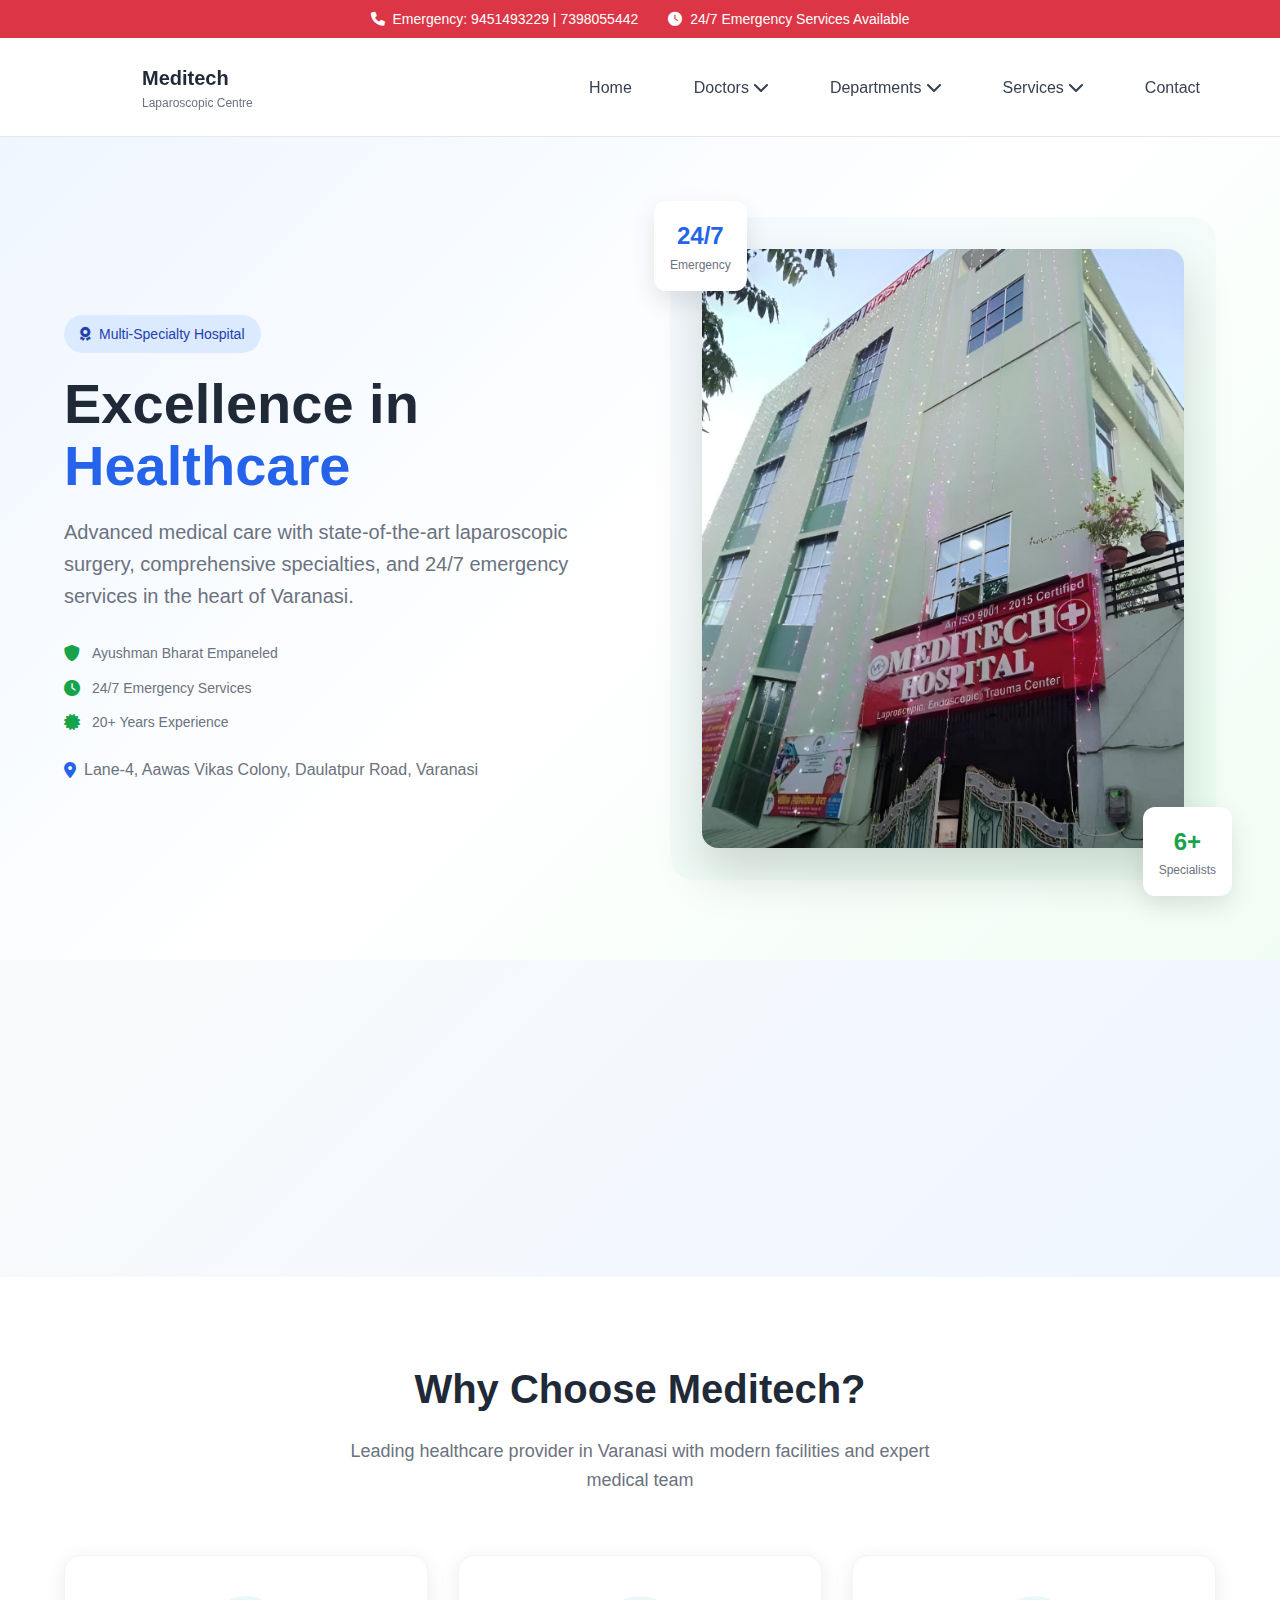
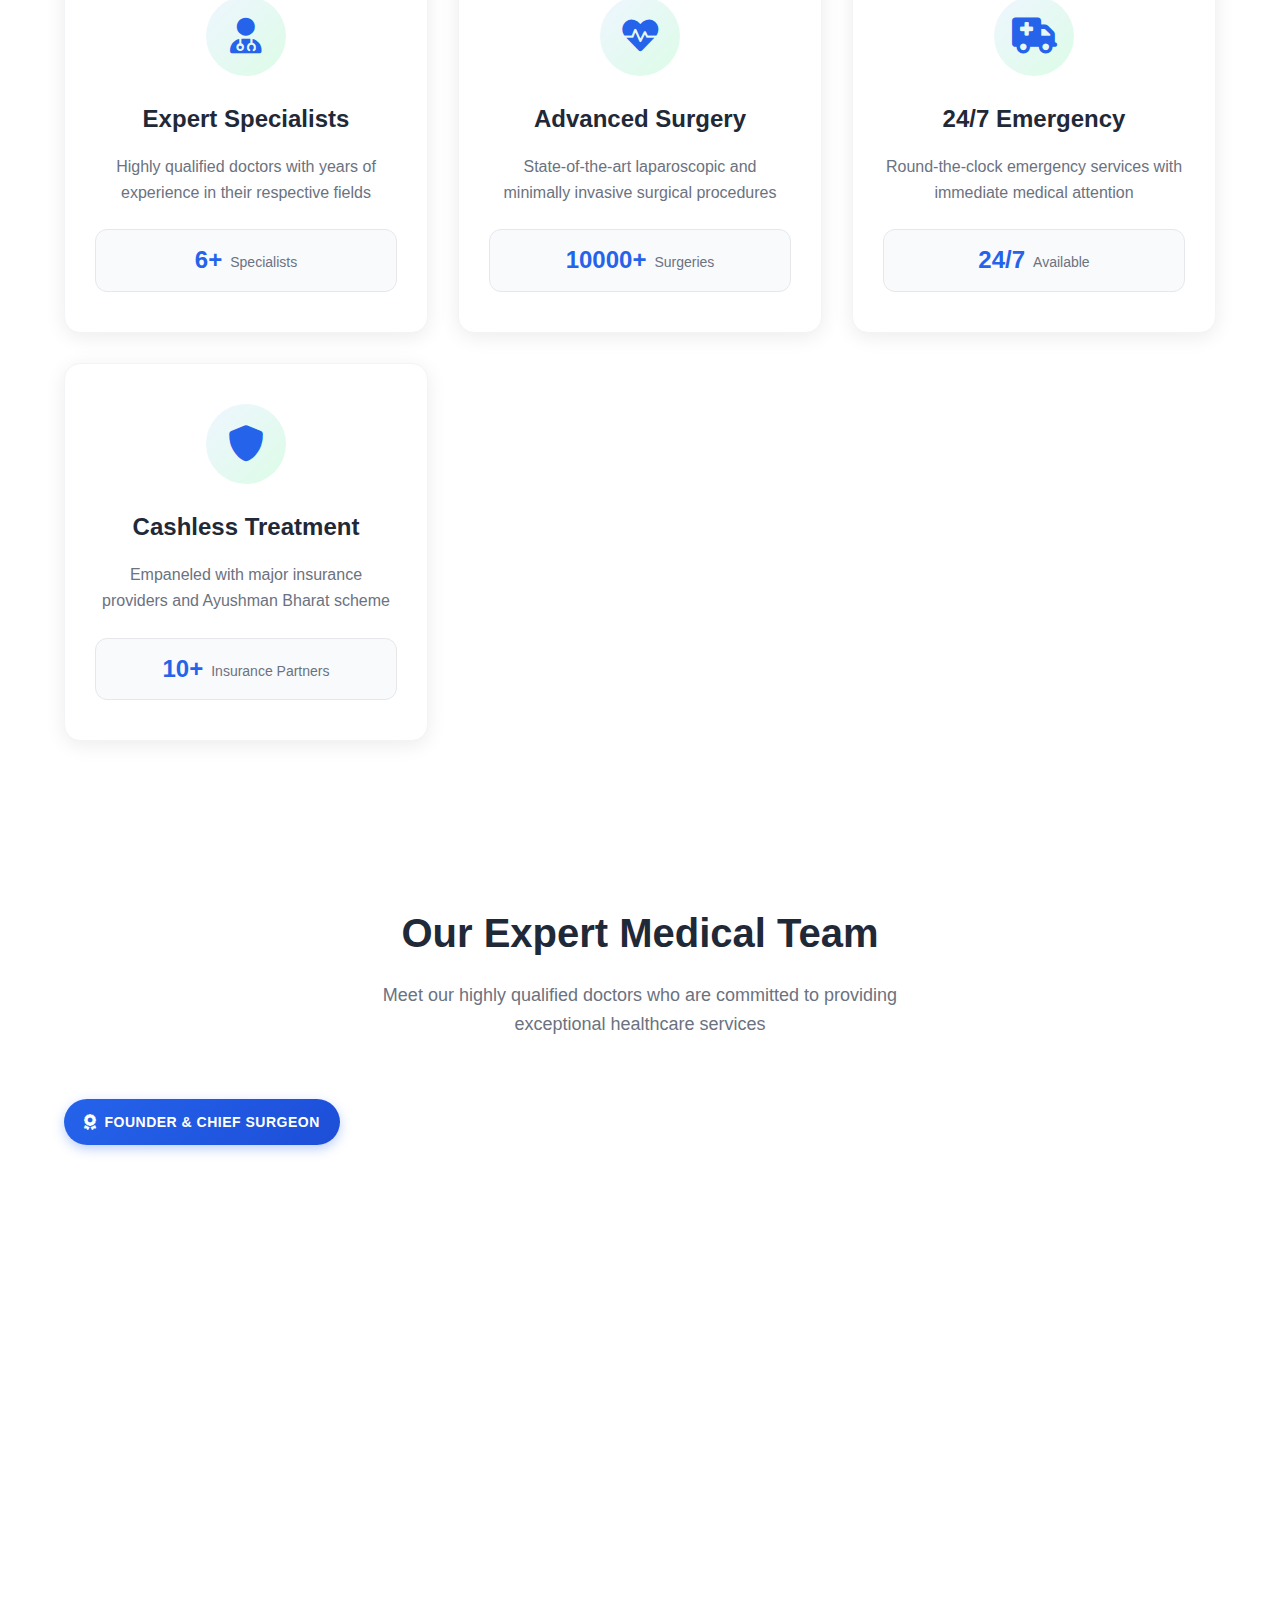
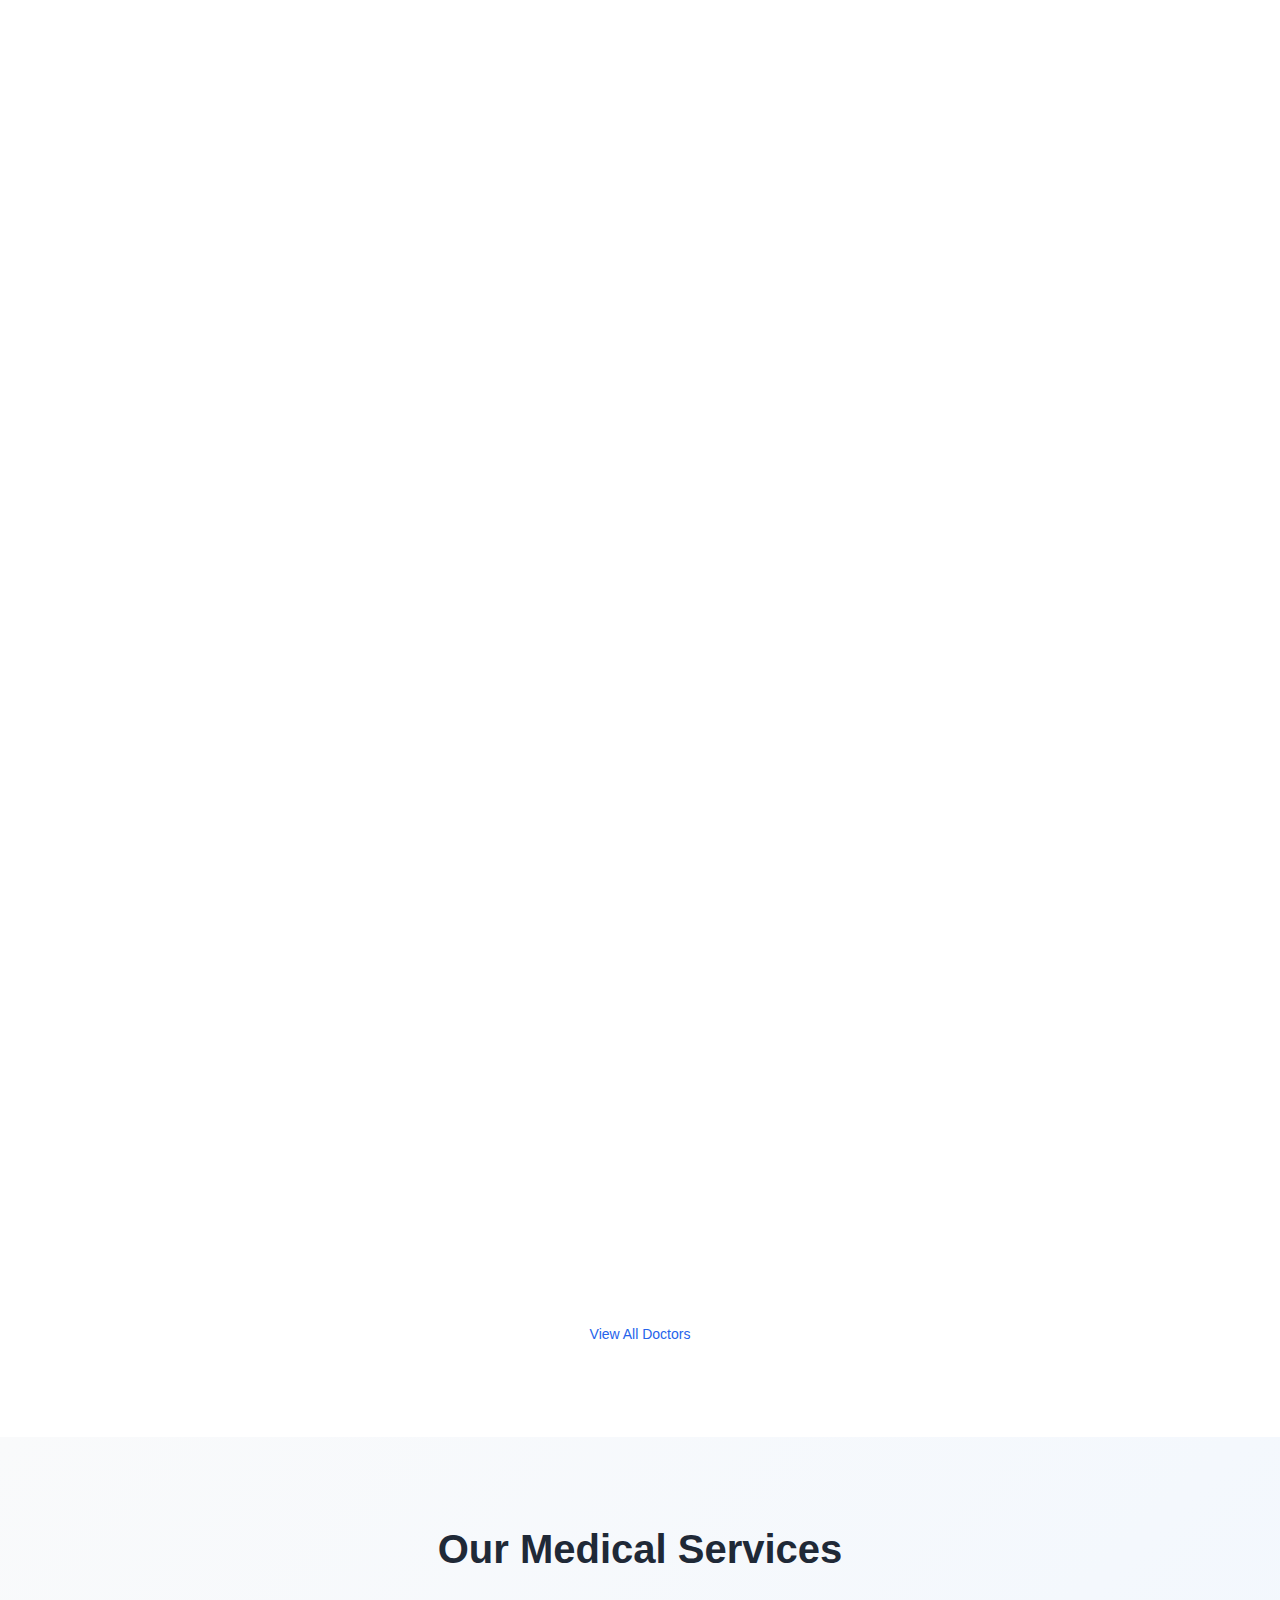
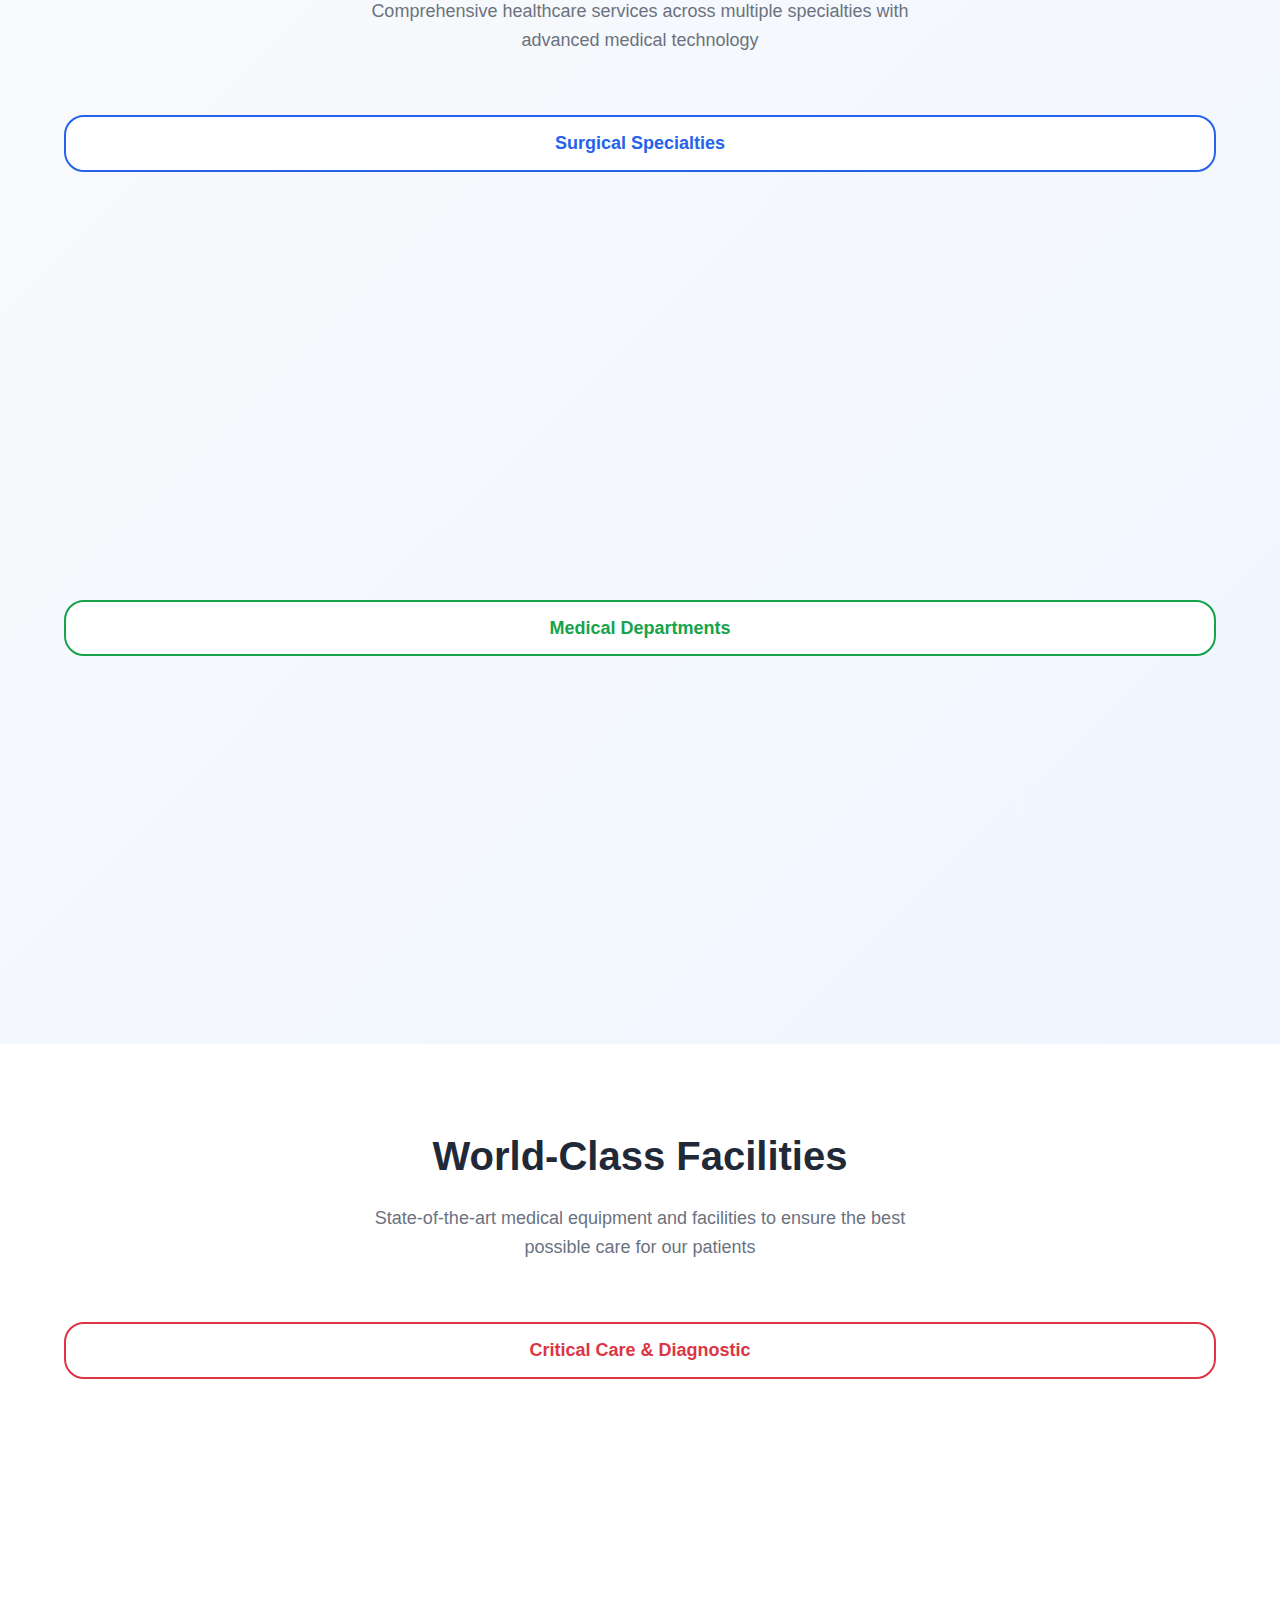
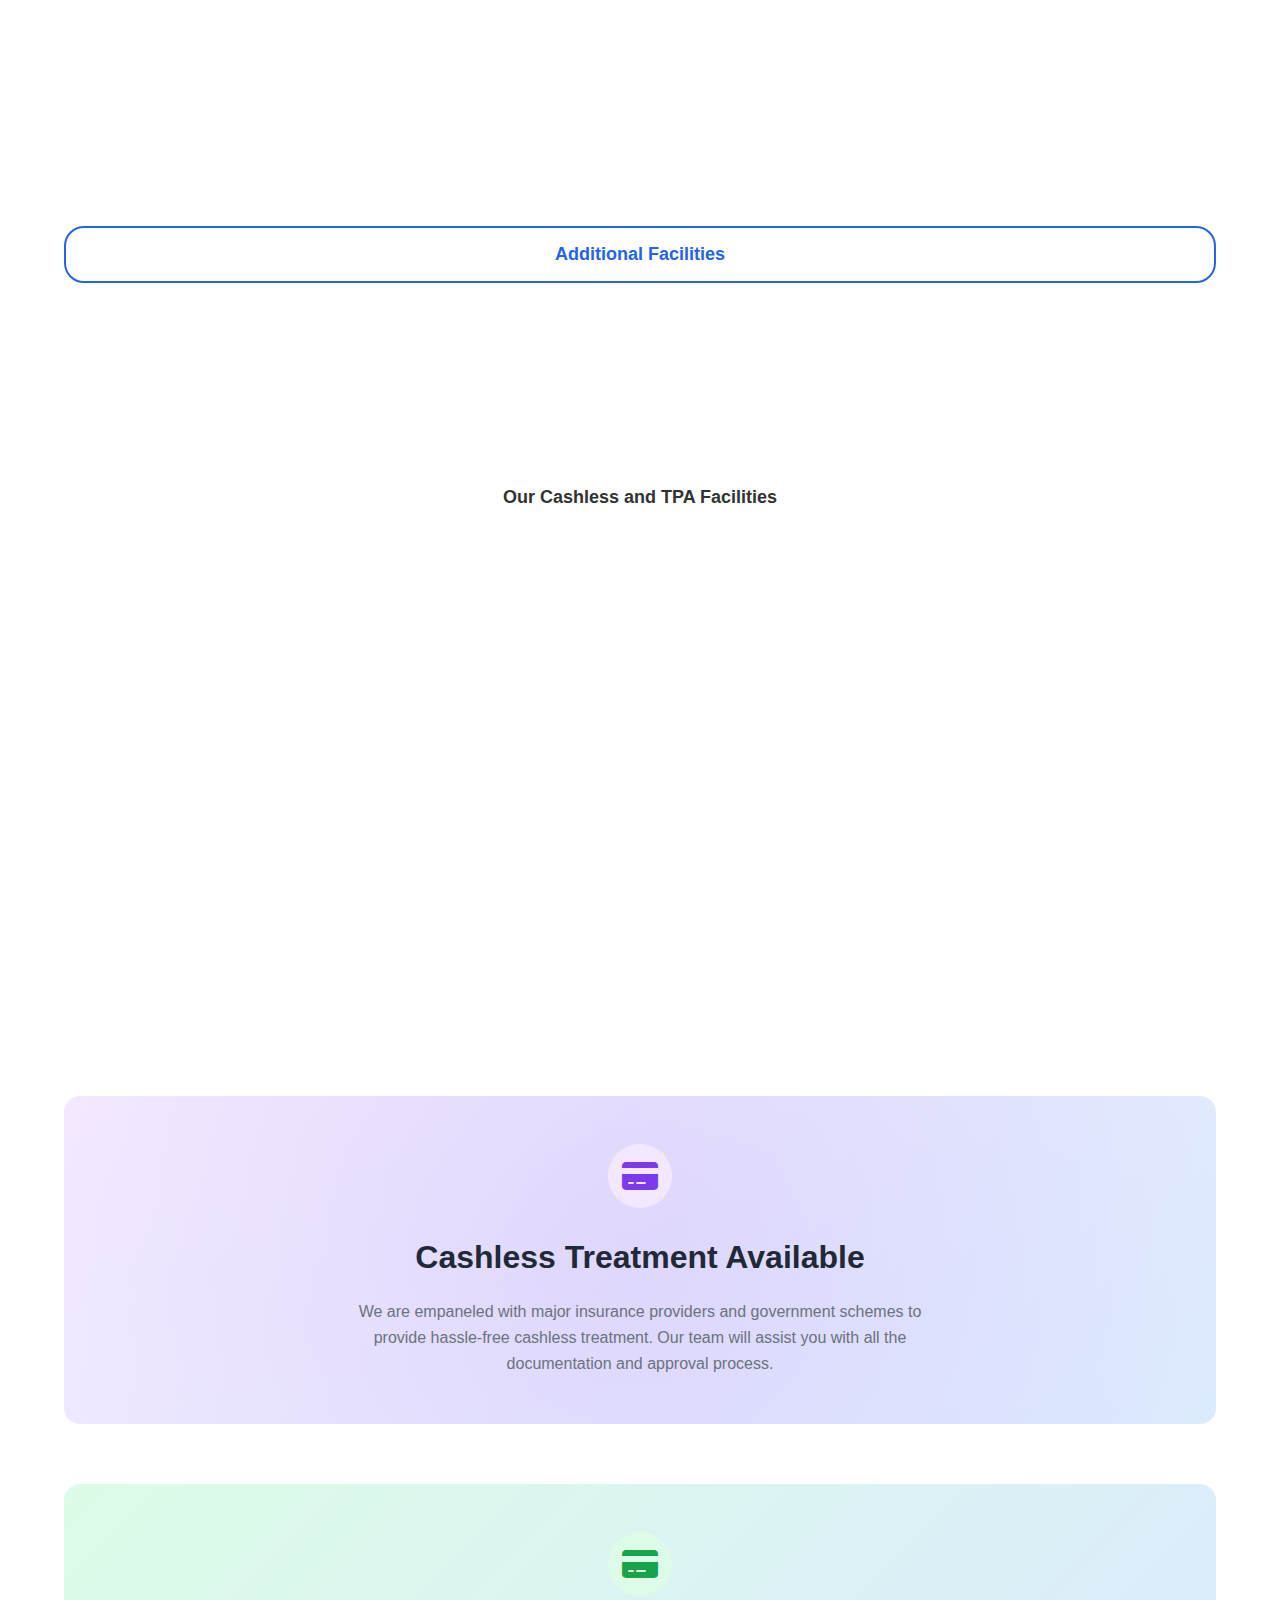
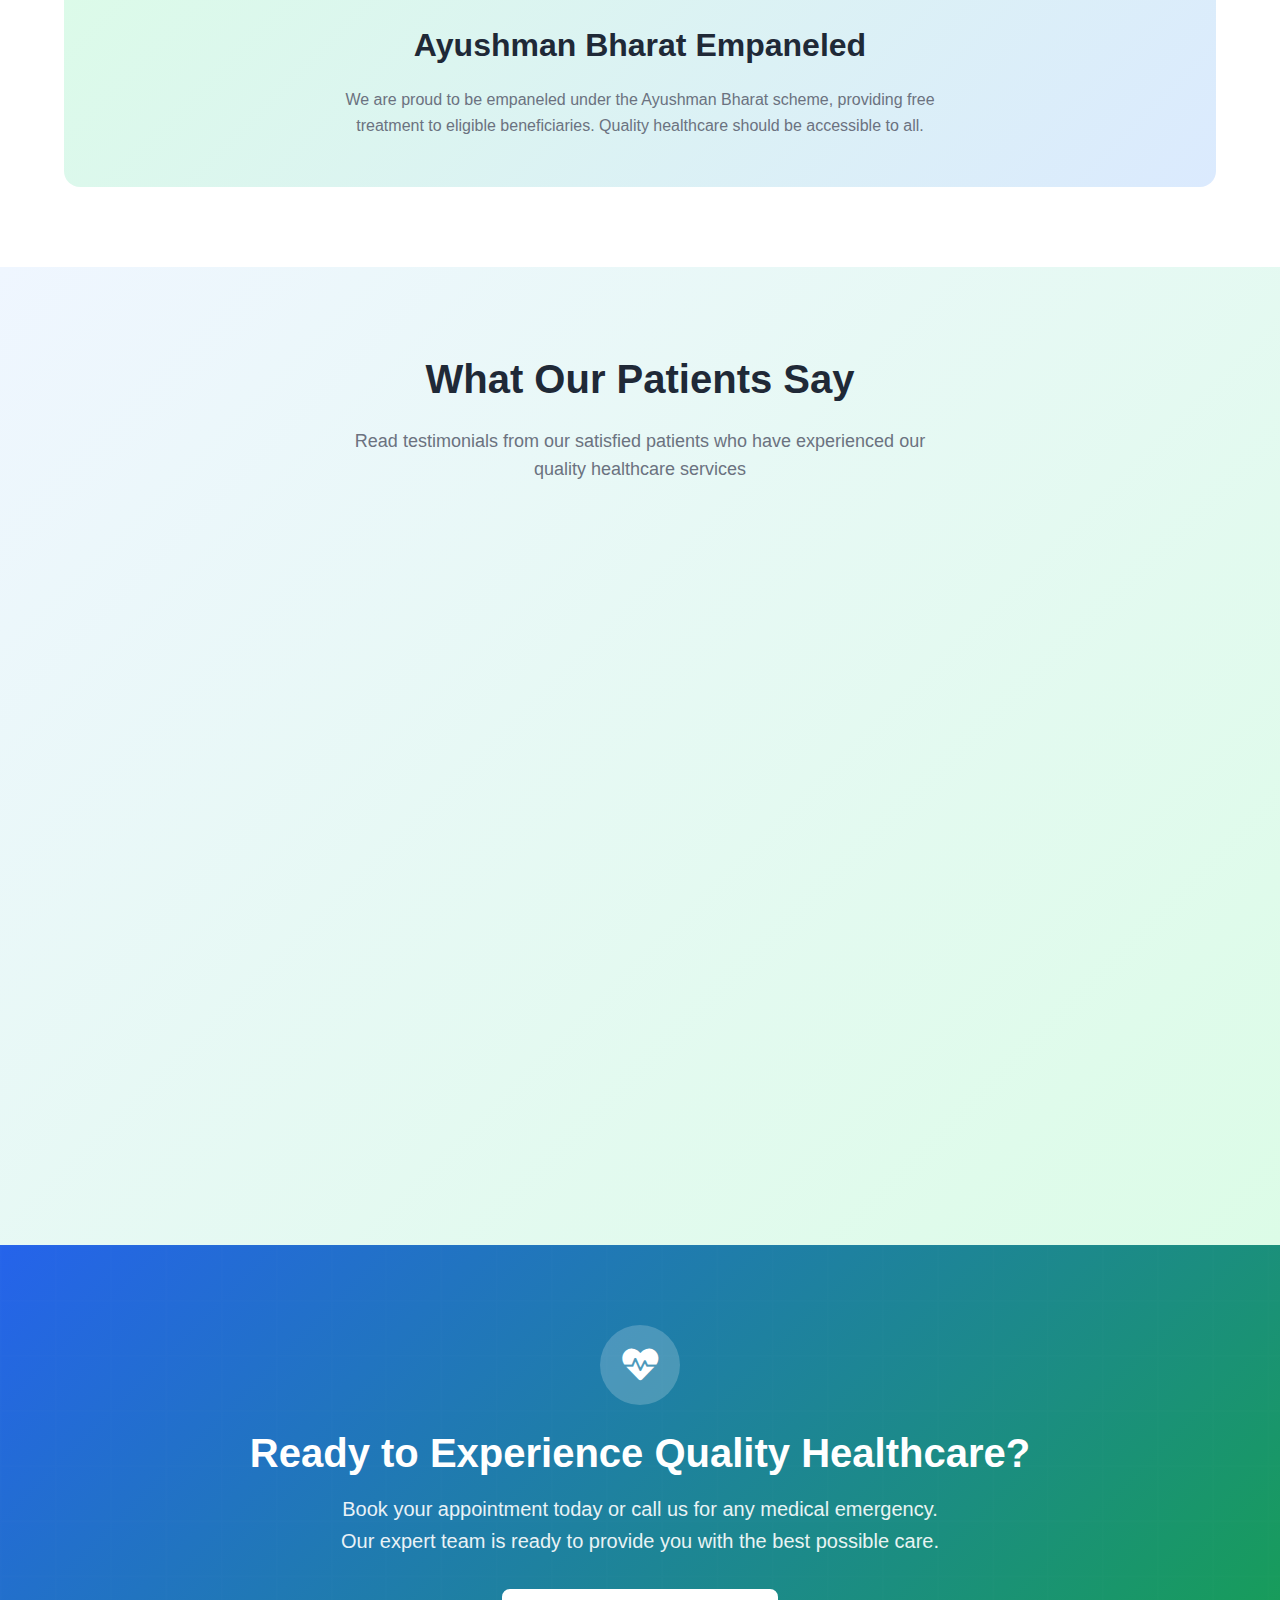
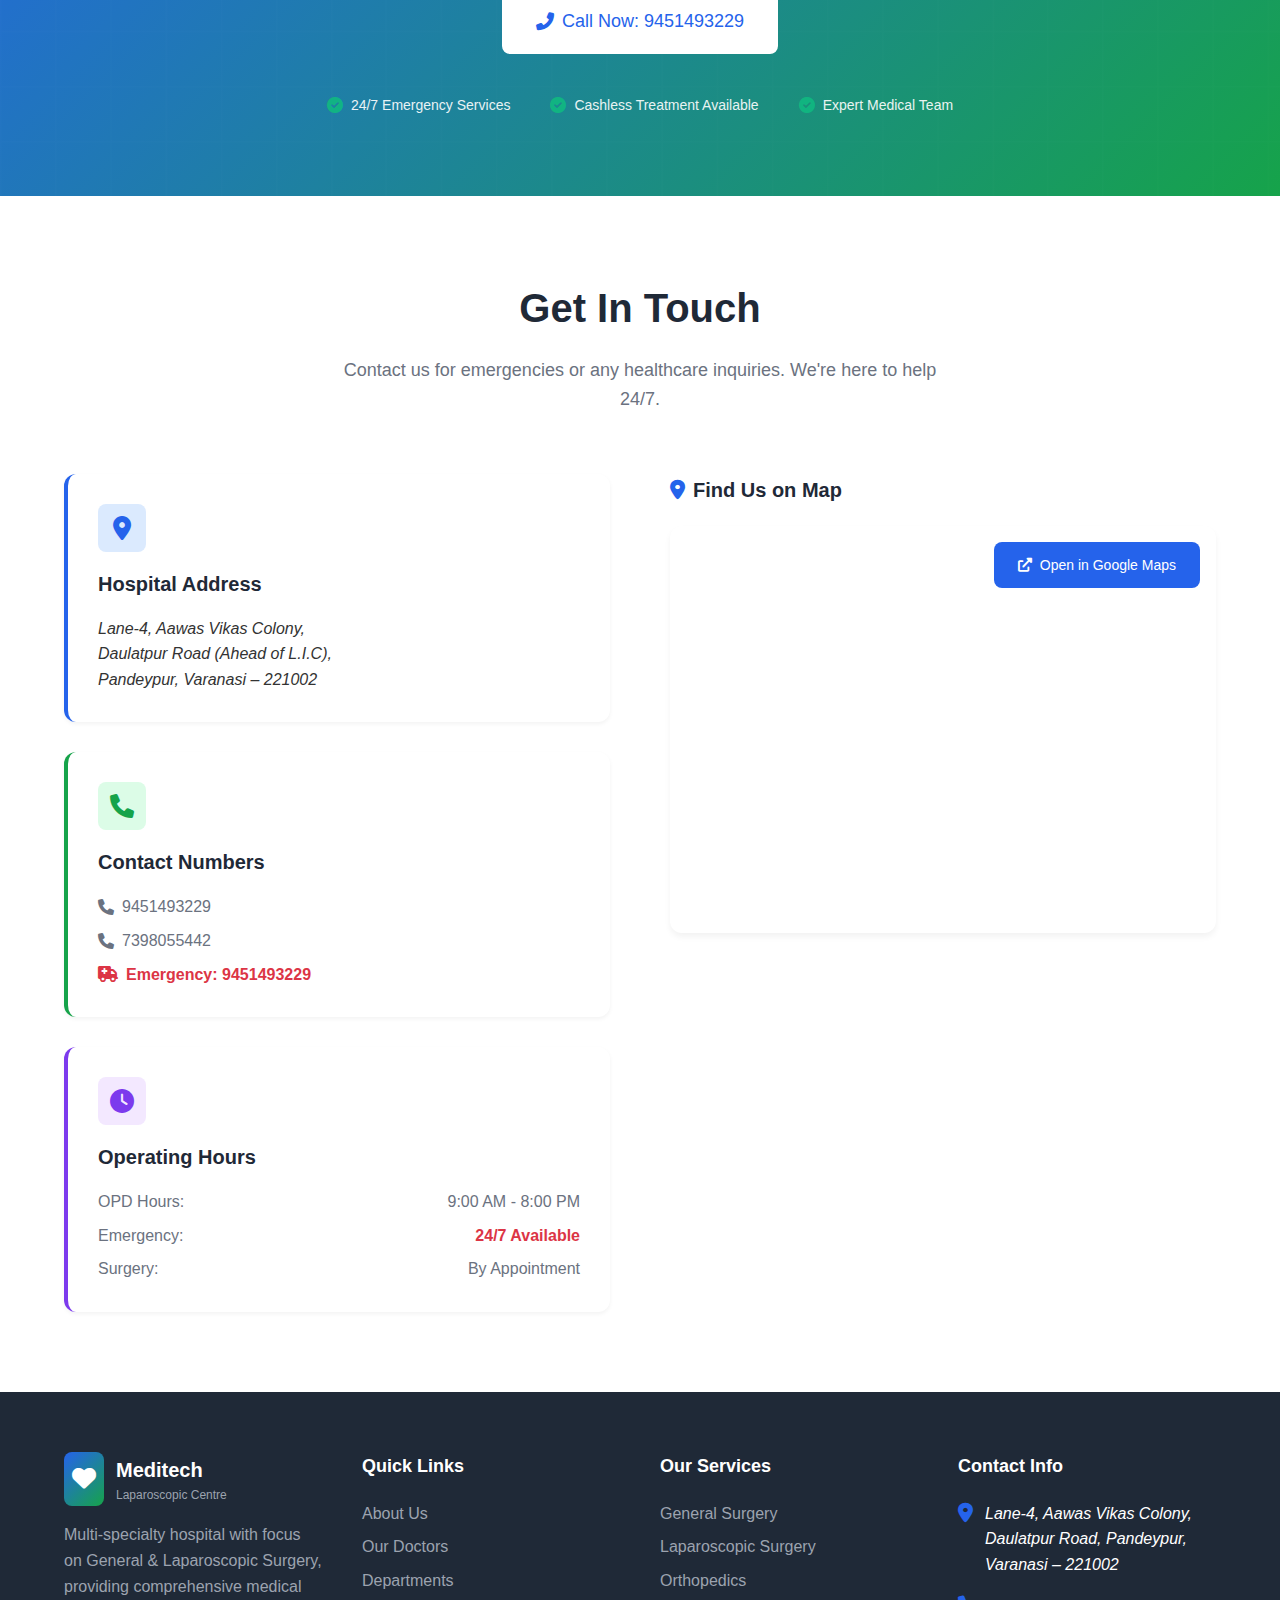
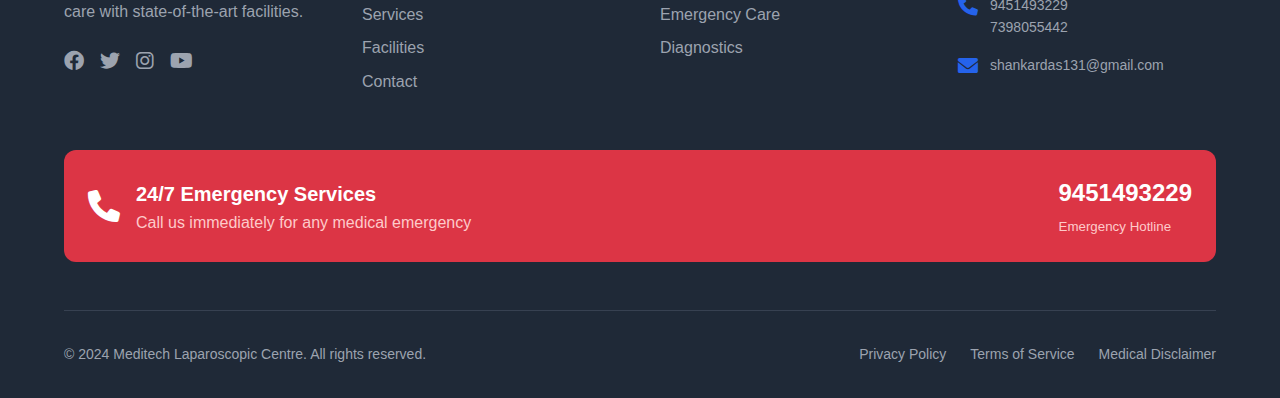
<file: index.html>
<!DOCTYPE html>
<html lang="en">
<head>
    <meta charset="UTF-8">
    <meta name="viewport" content="width=device-width, initial-scale=1.0">
    
    <!-- Primary SEO Meta Tags -->
    <title>Meditech Laparoscopic Centre - Best Multi-Specialty Hospital in Varanasi | 24/7 Emergency Care</title>
    <meta name="title" content="Meditech Laparoscopic Centre - Best Multi-Specialty Hospital in Varanasi | 24/7 Emergency Care">
    <meta name="description" content="Leading multi-specialty hospital in Varanasi offering advanced laparoscopic surgery, general surgery, orthopedics, gynecology, and 24/7 emergency services. Expert doctors, modern facilities, Ayushman Bharat empaneled.">
    <meta name="keywords" content="hospital varanasi, laparoscopic surgery, general surgery, emergency care, orthopedic doctor, gynecologist, neurosurgeon, plastic surgeon, ayushman bharat hospital, cashless treatment, ICU, NICU, dialysis">
    <meta name="robots" content="index, follow">
    <meta name="language" content="English">
    <meta name="author" content="Meditech Laparoscopic Centre">
    
    <!-- Open Graph / Facebook -->
    <meta property="og:type" content="website">
    <meta property="og:url" content="https://meditechlaparoscopic.com/">
    <meta property="og:title" content="Meditech Laparoscopic Centre - Best Multi-Specialty Hospital in Varanasi">
    <meta property="og:description" content="Leading multi-specialty hospital in Varanasi offering advanced laparoscopic surgery, general surgery, and 24/7 emergency services with expert doctors.">
    <meta property="og:image" content="https://meditechlaparoscopic.com/images/hospital-og-image.jpg">
    <meta property="og:site_name" content="Meditech Laparoscopic Centre">
    <meta property="og:locale" content="en_IN">
    
    <!-- Twitter -->
    <meta property="twitter:card" content="summary_large_image">
    <meta property="twitter:url" content="https://meditechlaparoscopic.com/">
    <meta property="twitter:title" content="Meditech Laparoscopic Centre - Best Multi-Specialty Hospital in Varanasi">
    <meta property="twitter:description" content="Leading multi-specialty hospital in Varanasi offering advanced laparoscopic surgery, general surgery, and 24/7 emergency services.">
    <meta property="twitter:image" content="https://meditechlaparoscopic.com/images/hospital-twitter-image.jpg">
    
    <!-- Canonical URL -->
    <link rel="canonical" href="https://meditechlaparoscopic.com/">
    
    <!-- Favicon -->
    <link rel="icon" type="image/x-icon" href="/favicon.ico">
    <link rel="apple-touch-icon" sizes="180x180" href="/apple-touch-icon.png">
    <link rel="icon" type="image/png" sizes="32x32" href="/favicon-32x32.png">
    <link rel="icon" type="image/png" sizes="16x16" href="/favicon-16x16.png">
    
    <!-- Preload Critical Resources -->
    <link rel="preload" href="styles.css" as="style">
    <link rel="preload" href="https://cdnjs.cloudflare.com/ajax/libs/font-awesome/6.0.0/css/all.min.css" as="style">
    
    <!-- Stylesheets -->
    <link rel="stylesheet" href="styles.css">
    <link href="https://cdnjs.cloudflare.com/ajax/libs/font-awesome/6.0.0/css/all.min.css" rel="stylesheet">
    
    <!-- Structured Data - Hospital -->
    <script type="application/ld+json">
    {
        "@context": "https://schema.org",
        "@type": "Hospital",
        "name": "Meditech Laparoscopic Centre",
        "description": "Multi-specialty hospital specializing in General & Laparoscopic Surgery with 24/7 emergency services in Varanasi",
        "url": "https://meditechlaparoscopic.com",
        "logo": "https://meditechlaparoscopic.com/images/logo.png",
        "image": "https://meditechlaparoscopic.com/images/hospital-building.jpg",
        "telephone": "+919451493229",
        "email": "shankardas131@gmail.com",
        "address": {
            "@type": "PostalAddress",
            "streetAddress": "Lane-4, Aawas Vikas Colony, Daulatpur Road",
            "addressLocality": "Pandeypur",
            "addressRegion": "Uttar Pradesh",
            "postalCode": "221002",
            "addressCountry": "IN"
        },
        "geo": {
            "@type": "GeoCoordinates",
            "latitude": "25.3176",
            "longitude": "82.9739"
        },
        "openingHours": [
            "Mo-Su 00:00-23:59"
        ],
        "priceRange": "$$",
        "medicalSpecialty": [
            "General Surgery",
            "Laparoscopic Surgery",
            "Orthopedics",
            "Gynecology",
            "Neurosurgery",
            "Plastic Surgery",
            "Internal Medicine",
            "Emergency Medicine"
        ],
        "hasMap": "https://maps.app.goo.gl/mPjoWXRwR2DNW2Qy6",
        "sameAs": [
            "https://www.facebook.com/meditechlaparoscopic",
            "https://www.instagram.com/meditechlaparoscopic"
        ]
    }
    </script>
    
    <!-- Structured Data - Medical Organization -->
    <script type="application/ld+json">
    {
        "@context": "https://schema.org",
        "@type": "MedicalOrganization",
        "name": "Meditech Laparoscopic Centre",
        "alternateName": "Meditech Hospital Varanasi",
        "url": "https://meditechlaparoscopic.com",
        "logo": "https://meditechlaparoscopic.com/images/logo.png",
        "contactPoint": {
            "@type": "ContactPoint",
            "telephone": "+919451493229",
            "contactType": "emergency",
            "availableLanguage": ["Hindi", "English"],
            "areaServed": "Varanasi"
        },
        "founder": {
            "@type": "Person",
            "name": "Dr. Shankar Das",
            "jobTitle": "Chief Surgeon",
            "worksFor": {
                "@type": "Hospital",
                "name": "Meditech Laparoscopic Centre"
            }
        }
    }
    </script>
</head>
<body>
    <!-- Skip to main content for accessibility -->
    <a href="#main-content" class="sr-only">Skip to main content</a>
    
    <!-- Emergency Banner -->
    <div class="emergency-banner" role="banner">
        <div class="container">
            <div class="emergency-content">
                <div class="emergency-item">
                    <i class="fas fa-phone" aria-hidden="true"></i>
                    <span>Emergency: <a href="tel:+919451493229" aria-label="Call emergency number">9451493229</a> | <a href="tel:+917398055442" aria-label="Call alternate emergency number">7398055442</a></span>
                </div>
                <div class="emergency-item">
                    <i class="fas fa-clock" aria-hidden="true"></i>
                    <span>24/7 Emergency Services Available</span>
                </div>
            </div>
        </div>
    </div>

    <!-- Navigation -->
    <header class="header" role="banner">
        <div class="container">
            <nav class="navbar" role="navigation" aria-label="Main navigation">
                <div class="nav-brand">
                    <div class="logo">
                        <img height="50" width="50" src="images/logo.png" alt="Meditech Laparoscopic Centre Logo">
                    </div>
                    <div class="brand-text">
                        <h1>Meditech</h1>
                        <p>Laparoscopic Centre</p>
                    </div>
                </div>

                <div class="nav-menu" id="nav-menu">
                    <ul class="nav-list" role="menubar">
                        <li class="nav-item" role="none">
                            <a href="#home" class="nav-link" role="menuitem" aria-current="page">Home</a>
                        </li>
                        <li class="nav-item dropdown" role="none">
                            <a href="#doctors" class="nav-link dropdown-toggle" role="menuitem" aria-haspopup="true" aria-expanded="false">
                                Doctors <i class="fas fa-chevron-down" aria-hidden="true"></i>
                            </a>
                            <div class="dropdown-menu" role="menu">
                                <a href="doctors.html" class="dropdown-item" role="menuitem">
                                    <div>
                                        <strong>View All Doctors</strong>
                                        <small>Meet our complete medical team</small>
                                    </div>
                                </a>
                            </div>
                        </li>
                        <li class="nav-item dropdown" role="none">
                            <a href="#departments" class="nav-link dropdown-toggle" role="menuitem" aria-haspopup="true" aria-expanded="false">
                                Departments <i class="fas fa-chevron-down" aria-hidden="true"></i>
                            </a>
                            <div class="dropdown-menu" role="menu">
                                <a href="#surgery" class="dropdown-item" role="menuitem">
                                    <div>
                                        <strong>Surgical Specialties</strong>
                                        <small>General, Laparoscopic, Urology & more</small>
                                    </div>
                                </a>
                                <a href="#medicine" class="dropdown-item" role="menuitem">
                                    <div>
                                        <strong>Medical Departments</strong>
                                        <small>Internal Medicine, ENT, Dental</small>
                                    </div>
                                </a>
                                <a href="#critical-care" class="dropdown-item" role="menuitem">
                                    <div>
                                        <strong>Critical Care</strong>
                                        <small>ICU, NICU, Dialysis, Ventilator Support</small>
                                    </div>
                                </a>
                                <a href="#diagnostics" class="dropdown-item" role="menuitem">
                                    <div>
                                        <strong>Diagnostics</strong>
                                        <small>Pathology, Ultrasound, X-Ray</small>
                                    </div>
                                </a>
                            </div>
                        </li>
                        <li class="nav-item dropdown" role="none">
                            <a href="#services" class="nav-link dropdown-toggle" role="menuitem" aria-haspopup="true" aria-expanded="false">
                                Services <i class="fas fa-chevron-down" aria-hidden="true"></i>
                            </a>
                            <div class="dropdown-menu" role="menu">
                                <a href="#emergency" class="dropdown-item" role="menuitem">
                                    <div>
                                        <strong>Emergency Services</strong>
                                        <small>24/7 Emergency care and ambulance</small>
                                    </div>
                                </a>
                                <a href="#ayushman-bharat" class="dropdown-item" role="menuitem">
                                    <div>
                                        <strong>Ayushman Bharat</strong>
                                        <small>Free treatment for card holders</small>
                                    </div>
                                </a>
                                <a href="#physiotherapy" class="dropdown-item" role="menuitem">
                                    <div>
                                        <strong>Physiotherapy</strong>
                                        <small>Rehabilitation and recovery services</small>
                                    </div>
                                </a>
                            </div>
                        </li>
                        <li class="nav-item" role="none">
                            <a href="#contact" class="nav-link" role="menuitem">Contact</a>
                        </li>
                    </ul>
                </div>

                <button class="mobile-menu-toggle" id="mobile-menu-toggle" aria-label="Toggle mobile menu" aria-expanded="false">
                    <i class="fas fa-bars" aria-hidden="true"></i>
                </button>
            </nav>
        </div>
    </header>

    <!-- Main Content -->
    <main id="main-content">
        <!-- Hero Section -->
        <section id="home" class="hero">
            <div class="container">
                <div class="hero-content">
                    <div class="hero-text">
                        <div class="hero-badge">
                            <i class="fas fa-award" aria-hidden="true"></i>
                            <span>Multi-Specialty Hospital</span>
                        </div>
                        <h1 class="hero-title">
                            Excellence in
                            <span class="text-primary">Healthcare</span>
                        </h1>
                        <p class="hero-description">
                            Advanced medical care with state-of-the-art laparoscopic surgery, comprehensive specialties, and 24/7 emergency services in the heart of Varanasi.
                        </p>
                        <div class="hero-features">
                            <div class="feature-item">
                                <i class="fas fa-shield-alt" aria-hidden="true"></i>
                                <span>Ayushman Bharat Empaneled</span>
                            </div>
                            <div class="feature-item">
                                <i class="fas fa-clock" aria-hidden="true"></i>
                                <span>24/7 Emergency Services</span>
                            </div>
                            <div class="feature-item">
                                <i class="fas fa-certificate" aria-hidden="true"></i>
                                <span>20+ Years Experience</span>
                            </div>
                        </div>
                        <div class="hero-location">
                            <i class="fas fa-map-marker-alt" aria-hidden="true"></i>
                            <span>Lane-4, Aawas Vikas Colony, Daulatpur Road, Varanasi</span>
                        </div>
                    </div>
                    <div class="hero-image">
                        <div class="hero-image-container">
                            <img src="images/hosp.png" alt="Modern Hospital Facility - Meditech Laparoscopic Centre Building" loading="eager">
                            <div class="floating-card floating-card-1">
                                <div class="card-content">
                                    <div class="card-number">24/7</div>
                                    <div class="card-label">Emergency</div>
                                </div>
                            </div>
                            <div class="floating-card floating-card-2">
                                <div class="card-content">
                                    <div class="card-number">6+</div>
                                    <div class="card-label">Specialists</div>
                                </div>
                            </div>
                        </div>
                    </div>
                </div>
            </div>
        </section>

        <!-- Quick Stats -->
        <section class="stats" aria-labelledby="stats-heading">
            <div class="container">
                <h2 id="stats-heading" class="sr-only">Hospital Statistics</h2>
                <div class="stats-grid">
                    <div class="stat-item">
                        <div class="stat-icon stat-icon-blue">
                            <i class="fas fa-users" aria-hidden="true"></i>
                        </div>
                        <h3>6+</h3>
                        <p>Expert Doctors</p>
                    </div>
                    <div class="stat-item">
                        <div class="stat-icon stat-icon-green">
                            <i class="fas fa-stethoscope" aria-hidden="true"></i>
                        </div>
                        <h3>15+</h3>
                        <p>Specialties</p>
                    </div>
                    <div class="stat-item">
                        <div class="stat-icon stat-icon-blue">
                            <i class="fas fa-award" aria-hidden="true"></i>
                        </div>
                        <h3>20+</h3>
                        <p>Years Experience</p>
                    </div>
                    <div class="stat-item">
                        <div class="stat-icon stat-icon-green">
                            <i class="fas fa-heart" aria-hidden="true"></i>
                        </div>
                        <h3>24/7</h3>
                        <p>Emergency Care</p>
                    </div>
                </div>
            </div>
        </section>

        <!-- Features Highlight Section -->
        <section class="features-highlight" aria-labelledby="features-heading">
            <div class="container">
                <div class="section-header">
                    <h2 id="features-heading">Why Choose Meditech?</h2>
                    <p>Leading healthcare provider in Varanasi with modern facilities and expert medical team</p>
                </div>
                
                <div class="features-grid">
                    <div class="feature-card">
                        <div class="feature-icon">
                            <i class="fas fa-user-md" aria-hidden="true"></i>
                        </div>
                        <h3>Expert Specialists</h3>
                        <p>Highly qualified doctors with years of experience in their respective fields</p>
                        <div class="feature-stats">
                            <span class="stat-number">6+</span>
                            <span class="stat-label">Specialists</span>
                        </div>
                    </div>
                    
                    <div class="feature-card">
                        <div class="feature-icon">
                            <i class="fas fa-heartbeat" aria-hidden="true"></i>
                        </div>
                        <h3>Advanced Surgery</h3>
                        <p>State-of-the-art laparoscopic and minimally invasive surgical procedures</p>
                        <div class="feature-stats">
                            <span class="stat-number">10000+</span>
                            <span class="stat-label">Surgeries</span>
                        </div>
                    </div>
                    
                    <div class="feature-card">
                        <div class="feature-icon">
                            <i class="fas fa-ambulance" aria-hidden="true"></i>
                        </div>
                        <h3>24/7 Emergency</h3>
                        <p>Round-the-clock emergency services with immediate medical attention</p>
                        <div class="feature-stats">
                            <span class="stat-number">24/7</span>
                            <span class="stat-label">Available</span>
                        </div>
                    </div>
                    
                    <div class="feature-card">
                        <div class="feature-icon">
                            <i class="fas fa-shield-alt" aria-hidden="true"></i>
                        </div>
                        <h3>Cashless Treatment</h3>
                        <p>Empaneled with major insurance providers and Ayushman Bharat scheme</p>
                        <div class="feature-stats">
                            <span class="stat-number">10+</span>
                            <span class="stat-label">Insurance Partners</span>
                        </div>
                    </div>
                </div>
            </div>
        </section>

        <!-- Doctors Section -->
        <section id="doctors" class="doctors" aria-labelledby="doctors-heading">
            <div class="container">
                <div class="section-header">
                    <h2 id="doctors-heading">Our Expert Medical Team</h2>
                    <p>Meet our highly qualified doctors who are committed to providing exceptional healthcare services</p>
                </div>

                <!-- Featured Doctor -->
                <article class="featured-doctor" style="margin-bottom: 60px; position: relative;">
                    <div class="doctor-badge" style="display: inline-flex; align-items: center; gap: 8px; background: linear-gradient(135deg, #2563eb, #1d4ed8); color: white; padding: 12px 20px; border-radius: 25px; font-size: 14px; font-weight: 600; margin-bottom: 24px; box-shadow: 0 4px 12px rgba(37, 99, 235, 0.3); text-transform: uppercase; letter-spacing: 0.5px;">
                        <i class="fas fa-award" aria-hidden="true" style="font-size: 16px;"></i>
                        <span>Founder & Chief Surgeon</span>
                    </div>
                    <div class="doctor-card featured" style="display: grid; grid-template-columns: 400px 1fr; background: white; border-radius: 20px; overflow: hidden; box-shadow: 0 25px 50px rgba(0, 0, 0, 0.15); border: 2px solid #dbeafe; transition: all 0.3s ease; min-height: 450px;">
                        <div class="doctor-image" style="position: relative; height: 450px; overflow: hidden; background: linear-gradient(135deg, #f8fafc, #e2e8f0);">
                            <img src="images/dr-shankar-das.jpg" alt="Dr. Shankar Das - Chief Surgeon and Founder of Meditech Laparoscopic Centre" loading="lazy" style="width: 100%; height: 100%; object-fit: cover; object-position: center; transition: transform 0.3s ease;">
                            <div style="position: absolute; bottom: 20px; left: 20px; background: rgba(255, 255, 255, 0.95); backdrop-filter: blur(10px); padding: 12px 16px; border-radius: 12px; box-shadow: 0 4px 12px rgba(0, 0, 0, 0.1);">
                                <div style="display: flex; align-items: center; gap: 8px; color: #2563eb; font-weight: 600; font-size: 14px;">
                                    <i class="fas fa-stethoscope" style="font-size: 16px;"></i>
                                    <span>20+ Years Experience</span>
                                </div>
                            </div>
                        </div>
                        <div class="doctor-info" style="padding: 48px; display: flex; flex-direction: column; justify-content: center; background: linear-gradient(135deg, #ffffff, #f8fafc);">
                            <h3 style="font-size: 2.5rem; font-weight: 700; color: #1f2937; margin-bottom: 12px; line-height: 1.2;">Dr. Shankar Das</h3>
                            <p class="doctor-specialty" style="color: #2563eb; font-weight: 600; font-size: 1.25rem; margin-bottom: 24px; text-transform: uppercase; letter-spacing: 0.5px;">General and Laparoscopic Surgery</p>
                            
                            <div class="doctor-details" style="margin-top: 20px;">
                                <div class="detail-item" style="display: flex; align-items: flex-start; gap: 16px; padding: 20px; background: rgba(37, 99, 235, 0.05); border-radius: 12px; border-left: 4px solid #2563eb;">
                                    <i class="fas fa-graduation-cap" aria-hidden="true" style="color: #2563eb; font-size: 20px; margin-top: 4px;"></i>
                                    <div style="flex: 1;">
                                        <h4 style="font-size: 1.1rem; font-weight: 600; color: #1f2937; margin-bottom: 8px; display: flex; align-items: center; gap: 8px;">
                                            Qualifications & Certifications
                                            <span style="background: #2563eb; color: white; padding: 2px 8px; border-radius: 12px; font-size: 10px; font-weight: 500;">EXPERT</span>
                                        </h4>
                                        <p style="color: #4b5563; line-height: 1.6; margin: 0; font-weight: 500;">MBBS, M.S (Surgeon), IMS (BHU), FAMS, FAIS, FIAGES, FMAS, FICS</p>
                                    </div>
                                </div>
                                
                                <div style="display: grid; grid-template-columns: 1fr 1fr; gap: 16px; margin-top: 20px;">
                                    <div style="background: rgba(16, 185, 129, 0.1); padding: 16px; border-radius: 12px; text-align: center; border: 1px solid rgba(16, 185, 129, 0.2);">
                                        <div style="color: #10b981; font-size: 1.5rem; font-weight: 700; margin-bottom: 4px;">10000+</div>
                                        <div style="color: #6b7280; font-size: 14px; font-weight: 500;">Successful Surgeries</div>
                                    </div>
                                    <div style="background: rgba(245, 158, 11, 0.1); padding: 16px; border-radius: 12px; text-align: center; border: 1px solid rgba(245, 158, 11, 0.2);">
                                        <div style="color: #f59e0b; font-size: 1.5rem; font-weight: 700; margin-bottom: 4px;">20+</div>
                                        <div style="color: #6b7280; font-size: 14px; font-weight: 500;">Years Experience</div>
                                    </div>
                                </div>
                            </div>
                        </div>
                    </div>
                </article>

                <!-- Other Doctors -->
                <div class="doctors-grid">
                    <article class="doctor-tile">
                        <div class="doctor-icon">
                            <i class="fas fa-user-md" aria-hidden="true"></i>
                        </div>
                        <div class="doctor-info">
                            <h3>Dr. Ajay Kumar</h3>
                            <p class="doctor-specialty">Surgical Oncology</p>
                            <div class="doctor-qualifications">
                                <i class="fas fa-graduation-cap" aria-hidden="true"></i>
                                <span>MBBS, MS, MCH (Oncology)</span>
                            </div>
                            <div class="doctor-experience">
                                <i class="fas fa-clock" aria-hidden="true"></i>
                                <span>Cancer Surgery Specialist</span>
                            </div>
                        </div>
                    </article>

                    <article class="doctor-tile">
                        <div class="doctor-icon">
                            <i class="fas fa-bone" aria-hidden="true"></i>
                        </div>
                        <div class="doctor-info">
                            <h3>Dr. Sunil Kumar Singh</h3>
                            <p class="doctor-specialty">Orthopedic</p>
                            <div class="doctor-qualifications">
                                <i class="fas fa-graduation-cap" aria-hidden="true"></i>
                                <span>MBBS, MS (Ortho), IMS (BHU)</span>
                            </div>
                            <div class="doctor-experience">
                                <i class="fas fa-clock" aria-hidden="true"></i>
                                <span>Joint & Bone Specialist</span>
                            </div>
                        </div>
                    </article>

                    <article class="doctor-tile">
                        <div class="doctor-icon">
                            <i class="fas fa-syringe" aria-hidden="true"></i>
                        </div>
                        <div class="doctor-info">
                            <h3>Dr. V.K Sirvastava</h3>
                            <p class="doctor-specialty">Anesthesia</p>
                            <div class="doctor-qualifications">
                                <i class="fas fa-graduation-cap" aria-hidden="true"></i>
                                <span>MBBS, MD (Anesthesia)</span>
                            </div>
                            <div class="doctor-experience">
                                <i class="fas fa-clock" aria-hidden="true"></i>
                                <span>Anesthesia Expert</span>
                            </div>
                        </div>
                    </article>

                    <article class="doctor-tile">
                        <div class="doctor-icon">
                            <i class="fas fa-female" aria-hidden="true"></i>
                        </div>
                        <div class="doctor-info">
                            <h3>Dr. Rita Sinha</h3>
                            <p class="doctor-specialty">Gynecology</p>
                            <div class="doctor-qualifications">
                                <i class="fas fa-graduation-cap" aria-hidden="true"></i>
                                <span>MBBS, DGO</span>
                            </div>
                            <div class="doctor-experience">
                                <i class="fas fa-clock" aria-hidden="true"></i>
                                <span>Women's Health Expert</span>
                            </div>
                        </div>
                    </article>

                    <article class="doctor-tile">
                        <div class="doctor-icon">
                            <i class="fas fa-stethoscope" aria-hidden="true"></i>
                        </div>
                        <div class="doctor-info">
                            <h3>Dr. V.K Singh</h3>
                            <p class="doctor-specialty">Internal Medicine</p>
                            <div class="doctor-qualifications">
                                <i class="fas fa-graduation-cap" aria-hidden="true"></i>
                                <span>MBBS, MD (Medicine)</span>
                            </div>
                            <div class="doctor-experience">
                                <i class="fas fa-clock" aria-hidden="true"></i>
                                <span>Internal Medicine Expert</span>
                            </div>
                        </div>
                    </article>

                    <article class="doctor-tile">
                        <div class="doctor-icon">
                            <i class="fas fa-magic" aria-hidden="true"></i>
                        </div>
                        <div class="doctor-info">
                            <h3>Dr. Deepak Agrahari</h3>
                            <p class="doctor-specialty">Plastic Surgeon</p>
                            <div class="doctor-qualifications">
                                <i class="fas fa-graduation-cap" aria-hidden="true"></i>
                                <span>MBBS, M.S, MCH (Plastic Surgery)</span>
                            </div>
                            <div class="doctor-experience">
                                <i class="fas fa-clock" aria-hidden="true"></i>
                                <span>Reconstructive Surgery Expert</span>
                            </div>
                        </div>
                    </article>
                </div>

                <article class="doctor-tile" style="margin-top: 30px; max-width: 400px; margin-left: auto; margin-right: auto;">
                    <div class="doctor-icon">
                        <i class="fas fa-brain" aria-hidden="true"></i>
                    </div>
                    <div class="doctor-info">
                        <h3>Dr. Brijesh</h3>
                        <p class="doctor-specialty">Neurosurgery</p>
                        <div class="doctor-qualifications">
                            <i class="fas fa-graduation-cap" aria-hidden="true"></i>
                            <span>MBBS, M.S, MCH (Neuro Surgery)</span>
                        </div>
                        <div class="doctor-experience">
                            <i class="fas fa-clock" aria-hidden="true"></i>
                            <span>Brain & Spine Surgery Expert</span>
                        </div>
                    </div>
                </article>

                <div class="section-footer">
                    <a href="doctors.html" class="btn btn-outline-primary">View All Doctors</a>
                </div>
            </div>
        </section>

        <!-- Departments Section -->
        <section id="departments" class="services" aria-labelledby="departments-heading">
            <div class="container">
                <div class="section-header">
                    <h2 id="departments-heading">Our Medical Services</h2>
                    <p>Comprehensive healthcare services across multiple specialties with advanced medical technology</p>
                </div>

                <!-- Surgical Specialties -->
                <div class="services-category">
                    <h3 class="category-badge category-badge-blue">Surgical Specialties</h3>
                    <div class="services-grid">
                        <article class="service-card">
                            <div class="service-icon service-icon-blue">
                                <i class="fas fa-cut" aria-hidden="true"></i>
                            </div>
                            <div class="service-content">
                                <h4>General Surgery</h4>
                                <p>Comprehensive surgical procedures</p>
                            </div>
                        </article>

                        <article class="service-card">
                            <div class="service-icon service-icon-blue">
                                <i class="fas fa-heartbeat" aria-hidden="true"></i>
                            </div>
                            <div class="service-content">
                                <h4>Laparoscopic Surgery</h4>
                                <p>Minimally invasive surgical techniques</p>
                            </div>
                        </article>

                        <article class="service-card">
                            <div class="service-icon service-icon-blue">
                                <i class="fas fa-user-check" aria-hidden="true"></i>
                            </div>
                            <div class="service-content">
                                <h4>Urology Surgery</h4>
                                <p>Urological surgical procedures</p>
                            </div>
                        </article>

                        <article class="service-card">
                            <div class="service-icon service-icon-blue">
                                <i class="fas fa-heart" aria-hidden="true"></i>
                            </div>
                            <div class="service-content">
                                <h4>Gynecological Surgery</h4>
                                <p>Women's health surgical care</p>
                            </div>
                        </article>

                        <article class="service-card">
                            <div class="service-icon service-icon-blue">
                                <i class="fas fa-baby" aria-hidden="true"></i>
                            </div>
                            <div class="service-content">
                                <h4>Pediatric Surgery</h4>
                                <p>Specialized surgery for children</p>
                            </div>
                        </article>

                        <article class="service-card">
                            <div class="service-icon service-icon-blue">
                                <i class="fas fa-bone" aria-hidden="true"></i>
                            </div>
                            <div class="service-content">
                                <h4>Orthopedic Surgery</h4>
                                <p>Bone and joint surgical procedures</p>
                            </div>
                        </article>

                        <article class="service-card">
                            <div class="service-icon service-icon-blue">
                                <i class="fas fa-shield-alt" aria-hidden="true"></i>
                            </div>
                            <div class="service-content">
                                <h4>Plastic Surgery</h4>
                                <p>Reconstructive and cosmetic surgery</p>
                            </div>
                        </article>

                        <article class="service-card">
                            <div class="service-icon service-icon-blue">
                                <i class="fas fa-brain" aria-hidden="true"></i>
                            </div>
                            <div class="service-content">
                                <h4>Neurosurgery</h4>
                                <p>Brain and nervous system surgery</p>
                            </div>
                        </article>

                        <article class="service-card">
                            <div class="service-icon service-icon-blue">
                                <i class="fas fa-pills" aria-hidden="true"></i>
                            </div>
                            <div class="service-content">
                                <h4>Oncology Surgery</h4>
                                <p>Cancer surgical treatment</p>
                            </div>
                        </article>
                    </div>
                </div>

                <!-- Medical Departments -->
                <div class="services-category">
                    <h3 class="category-badge category-badge-green">Medical Departments</h3>
                    <div class="services-grid">
                        <article class="service-card">
                            <div class="service-icon service-icon-green">
                                <i class="fas fa-stethoscope" aria-hidden="true"></i>
                            </div>
                            <div class="service-content">
                                <h4>Internal Medicine</h4>
                                <p>Comprehensive internal medical care</p>
                            </div>
                        </article>

                        <article class="service-card">
                            <div class="service-icon service-icon-green">
                                <i class="fas fa-ear-deaf" aria-hidden="true"></i>
                            </div>
                            <div class="service-content">
                                <h4>ENT Department</h4>
                                <p>Ear, nose, and throat treatment</p>
                            </div>
                        </article>

                        <article class="service-card">
                            <div class="service-icon service-icon-green">
                                <i class="fas fa-tooth" aria-hidden="true"></i>
                            </div>
                            <div class="service-content">
                                <h4>Dental Department</h4>
                                <p>Complete dental care services</p>
                            </div>
                        </article>

                        <article class="service-card">
                            <div class="service-icon service-icon-green">
                                <i class="fas fa-female" aria-hidden="true"></i>
                            </div>
                            <div class="service-content">
                                <h4>Women's Health</h4>
                                <p>Specialized women's healthcare</p>
                            </div>
                        </article>

                        <article class="service-card">
                            <div class="service-icon service-icon-green">
                                <i class="fas fa-bone" aria-hidden="true"></i>
                            </div>
                            <div class="service-content">
                                <h4>Ortho & Nerve</h4>
                                <p>Orthopedic and neurological care</p>
                            </div>
                        </article>
                    </div>
                </div>
            </div>
        </section>

        <!-- Facilities Section -->
        <section id="facilities" class="facilities" aria-labelledby="facilities-heading">
            <div class="container">
                <div class="section-header">
                    <h2 id="facilities-heading">World-Class Facilities</h2>
                    <p>State-of-the-art medical equipment and facilities to ensure the best possible care for our patients</p>
                </div>

                <!-- Critical Care & Diagnostic -->
                <div class="facilities-category">
                    <h3 class="category-badge category-badge-red">Critical Care & Diagnostic</h3>
                    <div class="facilities-grid">
                        <article class="facility-card">
                            <div class="facility-icon facility-icon-red">
                                <i class="fas fa-heart" aria-hidden="true"></i>
                            </div>
                            <div class="facility-content">
                                <h4>ICU & NICU</h4>
                                <p>Intensive care units for adults and newborns</p>
                            </div>
                        </article>

                        <article class="facility-card">
                            <div class="facility-icon facility-icon-red">
                                <i class="fas fa-heartbeat" aria-hidden="true"></i>
                            </div>
                            <div class="facility-content">
                                <h4>Dialysis</h4>
                                <p>Advanced dialysis treatment facility</p>
                            </div>
                        </article>

                        <article class="facility-card">
                            <div class="facility-icon facility-icon-red">
                                <i class="fas fa-lungs" aria-hidden="true"></i>
                            </div>
                            <div class="facility-content">
                                <h4>Ventilator & ABG Support</h4>
                                <p>Respiratory support and blood gas analysis</p>
                            </div>
                        </article>

                        <article class="facility-card">
                            <div class="facility-icon facility-icon-red">
                                <i class="fas fa-microscope" aria-hidden="true"></i>
                            </div>
                            <div class="facility-content">
                                <h4>Pathology Lab</h4>
                                <p>Complete laboratory diagnostic services</p>
                            </div>
                        </article>

                        <article class="facility-card">
                            <div class="facility-icon facility-icon-red">
                                <i class="fas fa-wave-square" aria-hidden="true"></i>
                            </div>
                            <div class="facility-content">
                                <h4>Ultrasound</h4>
                                <p>Advanced ultrasound imaging</p>
                            </div>
                        </article>

                        <article class="facility-card">
                            <div class="facility-icon facility-icon-red">
                                <i class="fas fa-x-ray" aria-hidden="true"></i>
                            </div>
                            <div class="facility-content">
                                <h4>X-Ray</h4>
                                <p>Digital X-ray imaging services</p>
                            </div>
                        </article>

                        <article class="facility-card">
                            <div class="facility-icon facility-icon-red">
                                <i class="fas fa-dumbbell" aria-hidden="true"></i>
                            </div>
                            <div class="facility-content">
                                <h4>Physiotherapy</h4>
                                <p>Rehabilitation and physical therapy</p>
                            </div>
                        </article>
                    </div>
                </div>

                <!-- Additional Facilities -->
                <div class="facilities-category">
                    <h3 class="category-badge category-badge-blue">Additional Facilities</h3>
                    <div class="facilities-grid">
                        <article class="facility-card">
                            <div class="facility-icon facility-icon-blue">
                                <i class="fas fa-ambulance" aria-hidden="true"></i>
                            </div>
                            <div class="facility-content">
                                <h4>Ambulance Services</h4>
                                <p>24/7 emergency ambulance service</p>
                            </div>
                        </article>

                        <article class="facility-card">
                            <div class="facility-icon facility-icon-blue">
                                <i class="fas fa-utensils" aria-hidden="true"></i>
                            </div>
                            <div class="facility-content">
                                <h4>In-house Canteen</h4>
                                <p>Nutritious meals for patients and visitors</p>
                            </div>
                        </article>

                        <article class="facility-card">
                            <div class="facility-icon facility-icon-blue">
                                <i class="fas fa-credit-card" aria-hidden="true"></i>
                            </div>
                            <div class="facility-content">
                                <h4>Ayushman Bharat</h4>
                                <p>Free treatment for card holders</p>
                            </div>
                        </article>
                    </div>
                </div>

                <!-- Cashless and TPA Facilities -->
                <div class="facilities-category">
                    <h3 class="category-badge category-badge-purple">Our Cashless and TPA Facilities</h3>
                    <div class="facilities-grid">
                        <article class="facility-card">
                            <div class="facility-icon facility-icon-purple">
                                <i class="fas fa-shield-alt" aria-hidden="true"></i>
                            </div>
                            <div class="facility-content">
                                <h4>HDFC ERGO General Insurance</h4>
                                <p>Cashless treatment available</p>
                            </div>
                        </article>

                        <article class="facility-card">
                            <div class="facility-icon facility-icon-purple">
                                <i class="fas fa-shield-alt" aria-hidden="true"></i>
                            </div>
                            <div class="facility-content">
                                <h4>HealthIndia TPA</h4>
                                <p>Cashless treatment available</p>
                            </div>
                        </article>

                        <article class="facility-card">
                            <div class="facility-icon facility-icon-purple">
                                <i class="fas fa-shield-alt" aria-hidden="true"></i>
                            </div>
                            <div class="facility-content">
                                <h4>Vidal TPA</h4>
                                <p>Cashless treatment available</p>
                            </div>
                        </article>

                        <article class="facility-card">
                            <div class="facility-icon facility-icon-purple">
                                <i class="fas fa-shield-alt" aria-hidden="true"></i>
                            </div>
                            <div class="facility-content">
                                <h4>SBI General Insurance</h4>
                                <p>Cashless treatment available</p>
                            </div>
                        </article>

                        <article class="facility-card">
                            <div class="facility-icon facility-icon-purple">
                                <i class="fas fa-shield-alt" aria-hidden="true"></i>
                            </div>
                            <div class="facility-content">
                                <h4>Bajaj Allianz General Insurance</h4>
                                <p>Cashless treatment available</p>
                            </div>
                        </article>

                        <article class="facility-card">
                            <div class="facility-icon facility-icon-purple">
                                <i class="fas fa-shield-alt" aria-hidden="true"></i>
                            </div>
                            <div class="facility-content">
                                <h4>Heritage General Insurance & TPA</h4>
                                <p>Cashless treatment available</p>
                            </div>
                        </article>

                        <article class="facility-card">
                            <div class="facility-icon facility-icon-purple">
                                <i class="fas fa-shield-alt" aria-hidden="true"></i>
                            </div>
                            <div class="facility-content">
                                <h4>East & West General Insurance</h4>
                                <p>Cashless treatment available</p>
                            </div>
                        </article>

                        <article class="facility-card">
                            <div class="facility-icon facility-icon-purple">
                                <i class="fas fa-credit-card" aria-hidden="true"></i>
                            </div>
                            <div class="facility-content">
                                <h4>Ayushmaan Bharat Yojna</h4>
                                <p>Government scheme available</p>
                            </div>
                        </article>

                        <article class="facility-card">
                            <div class="facility-icon facility-icon-purple">
                                <i class="fas fa-shield-alt" aria-hidden="true"></i>
                            </div>
                            <div class="facility-content">
                                <h4>Aditya Birla Insurance</h4>
                                <p>Cashless treatment available</p>
                            </div>
                        </article>

                        <article class="facility-card">
                            <div class="facility-icon facility-icon-purple">
                                <i class="fas fa-credit-card" aria-hidden="true"></i>
                            </div>
                            <div class="facility-content">
                                <h4>Deendayal Upadhyay Yojna</h4>
                                <p>Government scheme available</p>
                            </div>
                        </article>
                    </div>
                </div>

                <!-- Cashless Treatment Highlight -->
                <div class="cashless-highlight">
                    <div class="cashless-icon">
                        <i class="fas fa-credit-card" aria-hidden="true"></i>
                    </div>
                    <h3>Cashless Treatment Available</h3>
                    <p>We are empaneled with major insurance providers and government schemes to provide hassle-free cashless treatment. Our team will assist you with all the documentation and approval process.</p>
                </div>

                <!-- Ayushman Bharat Highlight -->
                <div class="ayushman-highlight">
                    <div class="ayushman-icon">
                        <i class="fas fa-credit-card" aria-hidden="true"></i>
                    </div>
                    <h3>Ayushman Bharat Empaneled</h3>
                    <p>We are proud to be empaneled under the Ayushman Bharat scheme, providing free treatment to eligible beneficiaries. Quality healthcare should be accessible to all.</p>
                </div>
            </div>
        </section>

        <!-- Testimonials Section -->
        <section id="testimonials" class="testimonials" aria-labelledby="testimonials-heading">
            <div class="container">
                <div class="section-header">
                    <h2 id="testimonials-heading">What Our Patients Say</h2>
                    <p>Read testimonials from our satisfied patients who have experienced our quality healthcare services</p>
                </div>

                <div class="testimonials-grid">
                    <article class="testimonial-card">
                        <div class="testimonial-header">
                            <div class="rating" aria-label="5 star rating">
                                <i class="fas fa-star" aria-hidden="true"></i>
                                <i class="fas fa-star" aria-hidden="true"></i>
                                <i class="fas fa-star" aria-hidden="true"></i>
                                <i class="fas fa-star" aria-hidden="true"></i>
                                <i class="fas fa-star" aria-hidden="true"></i>
                            </div>
                            <i class="fas fa-quote-right" aria-hidden="true"></i>
                        </div>
                        <p>"Excellent treatment received at Meditech. Dr. Shankar Das performed my laparoscopic surgery with great skill. The staff was very caring and professional."</p>
                        <div class="testimonial-footer">
                            <div class="patient-info">
                                <h4>Rajesh Kumar</h4>
                                <p>Varanasi</p>
                            </div>
                            <div class="treatment-info">
                                <p>Laparoscopic Surgery</p>
                            </div>
                        </div>
                    </article>

                    <article class="testimonial-card">
                        <div class="testimonial-header">
                            <div class="rating" aria-label="5 star rating">
                                <i class="fas fa-star" aria-hidden="true"></i>
                                <i class="fas fa-star" aria-hidden="true"></i>
                                <i class="fas fa-star" aria-hidden="true"></i>
                                <i class="fas fa-star" aria-hidden="true"></i>
                                <i class="fas fa-star" aria-hidden="true"></i>
                            </div>
                            <i class="fas fa-quote-right" aria-hidden="true"></i>
                        </div>
                        <p>"Outstanding medical care and facilities. The doctors are highly qualified and the nursing staff is very supportive. Highly recommend this hospital."</p>
                        <div class="testimonial-footer">
                            <div class="patient-info">
                                <h4>Priya Sharma</h4>
                                <p>Chandauli</p>
                            </div>
                            <div class="treatment-info">
                                <p>General Surgery</p>
                            </div>
                        </div>
                    </article>

                    <article class="testimonial-card">
                        <div class="testimonial-header">
                            <div class="rating" aria-label="5 star rating">
                                <i class="fas fa-star" aria-hidden="true"></i>
                                <i class="fas fa-star" aria-hidden="true"></i>
                                <i class="fas fa-star" aria-hidden="true"></i>
                                <i class="fas fa-star" aria-hidden="true"></i>
                                <i class="fas fa-star" aria-hidden="true"></i>
                            </div>
                            <i class="fas fa-quote-right" aria-hidden="true"></i>
                        </div>
                        <p>"Great experience with the neuro department. Dr. Brijesh provided excellent care and the treatment was very effective. Thank you team Meditech!"</p>
                        <div class="testimonial-footer">
                            <div class="patient-info">
                                <h4>Amit Singh</h4>
                                <p>Mirzapur</p>
                            </div>
                            <div class="treatment-info">
                                <p>Neuro Treatment</p>
                            </div>
                        </div>
                    </article>

                    <article class="testimonial-card">
                        <div class="testimonial-header">
                            <div class="rating" aria-label="5 star rating">
                                <i class="fas fa-star" aria-hidden="true"></i>
                                <i class="fas fa-star" aria-hidden="true"></i>
                                <i class="fas fa-star" aria-hidden="true"></i>
                                <i class="fas fa-star" aria-hidden="true"></i>
                                <i class="fas fa-star" aria-hidden="true"></i>
                            </div>
                            <i class="fas fa-quote-right" aria-hidden="true"></i>
                        </div>
                        <p>"Very satisfied with the treatment under Ayushman Bharat scheme. The hospital provided quality care without any hassle. Grateful to the entire team."</p>
                        <div class="testimonial-footer">
                            <div class="patient-info">
                                <h4>Sunita Devi</h4>
                                <p>Varanasi</p>
                            </div>
                            <div class="treatment-info">
                                <p>Ayushman Bharat</p>
                            </div>
                        </div>
                    </article>

                    <article class="testimonial-card">
                        <div class="testimonial-header">
                            <div class="rating" aria-label="5 star rating">
                                <i class="fas fa-star" aria-hidden="true"></i>
                                <i class="fas fa-star" aria-hidden="true"></i>
                                <i class="fas fa-star" aria-hidden="true"></i>
                                <i class="fas fa-star" aria-hidden="true"></i>
                                <i class="fas fa-star" aria-hidden="true"></i>
                            </div>
                            <i class="fas fa-quote-right" aria-hidden="true"></i>
                        </div>
                        <p>"Emergency services are excellent. Quick response and professional care during a critical situation. The ICU facilities are top-notch."</p>
                        <div class="testimonial-footer">
                            <div class="patient-info">
                                <h4>Vikash Yadav</h4>
                                <p>Jaunpur</p>
                            </div>
                            <div class="treatment-info">
                                <p>Emergency Care</p>
                            </div>
                        </div>
                    </article>

                    <article class="testimonial-card">
                        <div class="testimonial-header">
                            <div class="rating" aria-label="5 star rating">
                                <i class="fas fa-star" aria-hidden="true"></i>
                                <i class="fas fa-star" aria-hidden="true"></i>
                                <i class="fas fa-star" aria-hidden="true"></i>
                                <i class="fas fa-star" aria-hidden="true"></i>
                                <i class="fas fa-star" aria-hidden="true"></i>
                            </div>
                            <i class="fas fa-quote-right" aria-hidden="true"></i>
                        </div>
                        <p>"Wonderful experience with the orthopedic department. Dr. Sunil Kumar Singh is very experienced and the physiotherapy services helped in quick recovery."</p>
                        <div class="testimonial-footer">
                            <div class="patient-info">
                                <h4>Anita Gupta</h4>
                                <p>Varanasi</p>
                            </div>
                            <div class="treatment-info">
                                <p>Orthopedic Surgery</p>
                            </div>
                        </div>
                    </article>
                </div>
            </div>
        </section>

        <!-- Call to Action Section -->
        <section class="cta-section" aria-labelledby="cta-heading">
            <div class="container">
                <div class="cta-content">
                    <div class="cta-icon">
                        <i class="fas fa-heartbeat" aria-hidden="true"></i>
                    </div>
                    <h2 id="cta-heading">Ready to Experience Quality Healthcare?</h2>
                    <p>Book your appointment today or call us for any medical emergency. Our expert team is ready to provide you with the best possible care.</p>
                    <div class="cta-actions">
                        <a href="tel:+919451493229" class="btn btn-white btn-lg cta-btn">
                            <i class="fas fa-phone-alt" aria-hidden="true"></i>
                            Call Now: 9451493229
                        </a>
                        
                    </div>
                    <div class="cta-features">
                        <div class="cta-feature">
                            <i class="fas fa-check-circle" aria-hidden="true"></i>
                            <span>24/7 Emergency Services</span>
                        </div>
                        <div class="cta-feature">
                            <i class="fas fa-check-circle" aria-hidden="true"></i>
                            <span>Cashless Treatment Available</span>
                        </div>
                        <div class="cta-feature">
                            <i class="fas fa-check-circle" aria-hidden="true"></i>
                            <span>Expert Medical Team</span>
                        </div>
                    </div>
                </div>
            </div>
        </section>

        <!-- Contact Section -->
        <section id="contact" class="contact" aria-labelledby="contact-heading">
            <div class="container">
                <div class="section-header">
                    <h2 id="contact-heading">Get In Touch</h2>
                    <p>Contact us for emergencies or any healthcare inquiries. We're here to help 24/7.</p>
                </div>

                <div class="contact-content">
                    <!-- Contact Information -->
                    <div class="contact-info">
                        <article class="contact-card">
                            <div class="contact-icon">
                                <i class="fas fa-map-marker-alt" aria-hidden="true"></i>
                            </div>
                            <h3>Hospital Address</h3>
                            <address>
                                Lane-4, Aawas Vikas Colony,<br>
                                Daulatpur Road (Ahead of L.I.C),<br>
                                Pandeypur, Varanasi – 221002
                            </address>
                        </article>

                        <article class="contact-card">
                            <div class="contact-icon contact-icon-green">
                                <i class="fas fa-phone" aria-hidden="true"></i>
                            </div>
                            <h3>Contact Numbers</h3>
                            <div class="contact-numbers">
                                <div class="contact-number">
                                    <i class="fas fa-phone" aria-hidden="true"></i>
                                    <a href="tel:+919451493229">9451493229</a>
                                </div>
                                <div class="contact-number">
                                    <i class="fas fa-phone" aria-hidden="true"></i>
                                    <a href="tel:+917398055442">7398055442</a>
                                </div>
                                <div class="contact-number emergency">
                                    <i class="fas fa-ambulance" aria-hidden="true"></i>
                                    <span>Emergency: <a href="tel:+919451493229">9451493229</a></span>
                                </div>
                            </div>
                        </article>

                        <article class="contact-card">
                            <div class="contact-icon contact-icon-purple">
                                <i class="fas fa-clock" aria-hidden="true"></i>
                            </div>
                            <h3>Operating Hours</h3>
                            <div class="operating-hours">
                                <div class="hour-item">
                                    <span>OPD Hours:</span>
                                    <time>9:00 AM - 8:00 PM</time>
                                </div>
                                <div class="hour-item">
                                    <span>Emergency:</span>
                                    <span class="emergency-text">24/7 Available</span>
                                </div>
                                <div class="hour-item">
                                    <span>Surgery:</span>
                                    <span>By Appointment</span>
                                </div>
                            </div>
                        </article>
                    </div>

                    <!-- Map Section -->
                    <div class="map-section">
                        <h3><i class="fas fa-map-marker-alt" aria-hidden="true"></i> Find Us on Map</h3>
                        <div class="map-container">
                            <iframe
                                src="https://www.google.com/maps/embed?pb=!1m18!1m12!1m3!1d3607.5234567890123!2d82.9739!3d25.3176!2m3!1f0!2f0!3f0!3m2!1i1024!2i768!4f13.1!3m3!1m2!1s0x398e2db76c4a1234%3A0x5678901234567890!2sLane-4%2C%20Aawas%20Vikas%20Colony%2C%20Daulatpur%20Road%2C%20Pandeypur%2C%20Varanasi%2C%20Uttar%20Pradesh%20221002!5e0!3m2!1sen!2sin!4v1234567890123!5m2!1sen!2sin"
                                width="100%"
                                height="400"
                                style="border: 0"
                                allowfullscreen=""
                                loading="lazy"
                                referrerpolicy="no-referrer-when-downgrade"
                                title="Meditech Laparoscopic Centre Location Map">
                            </iframe>
                            <div class="map-overlay">
                                <a href="https://maps.app.goo.gl/mPjoWXRwR2DNW2Qy6" target="_blank" rel="noopener" class="btn btn-primary">
                                    <i class="fas fa-external-link-alt" aria-hidden="true"></i> Open in Google Maps
                                </a>
                            </div>
                        </div>
                    </div>
                </div>
            </div>
        </section>
    </main>

    <!-- Footer -->
    <footer class="footer" role="contentinfo">
        <div class="container">
            <div class="footer-content">
                <div class="footer-section">
                    <div class="footer-brand">
                        <div class="footer-logo">
                            <i class="fas fa-heart" aria-hidden="true"></i>
                        </div>
                        <div class="brand-text">
                            <h3>Meditech</h3>
                            <p>Laparoscopic Centre</p>
                        </div>
                    </div>
                    <p>Multi-specialty hospital with focus on General & Laparoscopic Surgery, providing comprehensive medical care with state-of-the-art facilities.</p>
                    <div class="social-links">
                        <a href="#" aria-label="Facebook"><i class="fab fa-facebook" aria-hidden="true"></i></a>
                        <a href="#" aria-label="Twitter"><i class="fab fa-twitter" aria-hidden="true"></i></a>
                        <a href="#" aria-label="Instagram"><i class="fab fa-instagram" aria-hidden="true"></i></a>
                        <a href="#" aria-label="YouTube"><i class="fab fa-youtube" aria-hidden="true"></i></a>
                    </div>
                </div>

                <div class="footer-section">
                    <h4>Quick Links</h4>
                    <nav aria-label="Footer navigation">
                        <ul>
                            <li><a href="#about">About Us</a></li>
                            <li><a href="doctors.html">Our Doctors</a></li>
                            <li><a href="#departments">Departments</a></li>
                            <li><a href="#departments">Services</a></li>
                            <li><a href="#facilities">Facilities</a></li>
                            <li><a href="#contact">Contact</a></li>
                        </ul>
                    </nav>
                </div>

                <div class="footer-section">
                    <h4>Our Services</h4>
                    <nav aria-label="Services navigation">
                        <ul>
                            <li><a href="#general-surgery">General Surgery</a></li>
                            <li><a href="#laparoscopic">Laparoscopic Surgery</a></li>
                            <li><a href="#orthopedics">Orthopedics</a></li>
                            <li><a href="#emergency">Emergency Care</a></li>
                            <li><a href="#diagnostics">Diagnostics</a></li>
                        </ul>
                    </nav>
                </div>

                <div class="footer-section">
                    <h4>Contact Info</h4>
                    <div class="contact-info-footer">
                        <div class="contact-item">
                            <i class="fas fa-map-marker-alt" aria-hidden="true"></i>
                            <div>
                                <address>
                                    Lane-4, Aawas Vikas Colony,<br>
                                    Daulatpur Road, Pandeypur,<br>
                                    Varanasi – 221002
                                </address>
                            </div>
                        </div>
                        <div class="contact-item">
                            <i class="fas fa-phone" aria-hidden="true"></i>
                            <div>
                                <p><a href="tel:+919451493229">9451493229</a><br><a href="tel:+917398055442">7398055442</a></p>
                            </div>
                        </div>
                        <div class="contact-item">
                            <i class="fas fa-envelope" aria-hidden="true"></i>
                            <div>
                                <p><a href="mailto:shankardas131@gmail.com">shankardas131@gmail.com</a></p>
                            </div>
                        </div>
                    </div>
                </div>
            </div>

            <!-- Emergency Banner -->
            <div class="footer-emergency">
                <div class="emergency-content">
                    <div class="emergency-info">
                        <i class="fas fa-phone" aria-hidden="true"></i>
                        <div>
                            <h4>24/7 Emergency Services</h4>
                            <p>Call us immediately for any medical emergency</p>
                        </div>
                    </div>
                    <div class="emergency-number">
                        <p><a href="tel:+919451493229">9451493229</a></p>
                        <small>Emergency Hotline</small>
                    </div>
                </div>
            </div>

            <!-- Bottom Bar -->
            <div class="footer-bottom">
                <div class="footer-bottom-content">
                    <p>&copy; 2024 Meditech Laparoscopic Centre. All rights reserved.</p>
                    <nav aria-label="Legal navigation">
                        <div class="footer-links">
                            <a href="#privacy">Privacy Policy</a>
                            <a href="#terms">Terms of Service</a>
                            <a href="#disclaimer">Medical Disclaimer</a>
                        </div>
                    </nav>
                </div>
            </div>
        </div>
    </footer>

    <script src="script.js"></script>
</body>
</html>
</file>
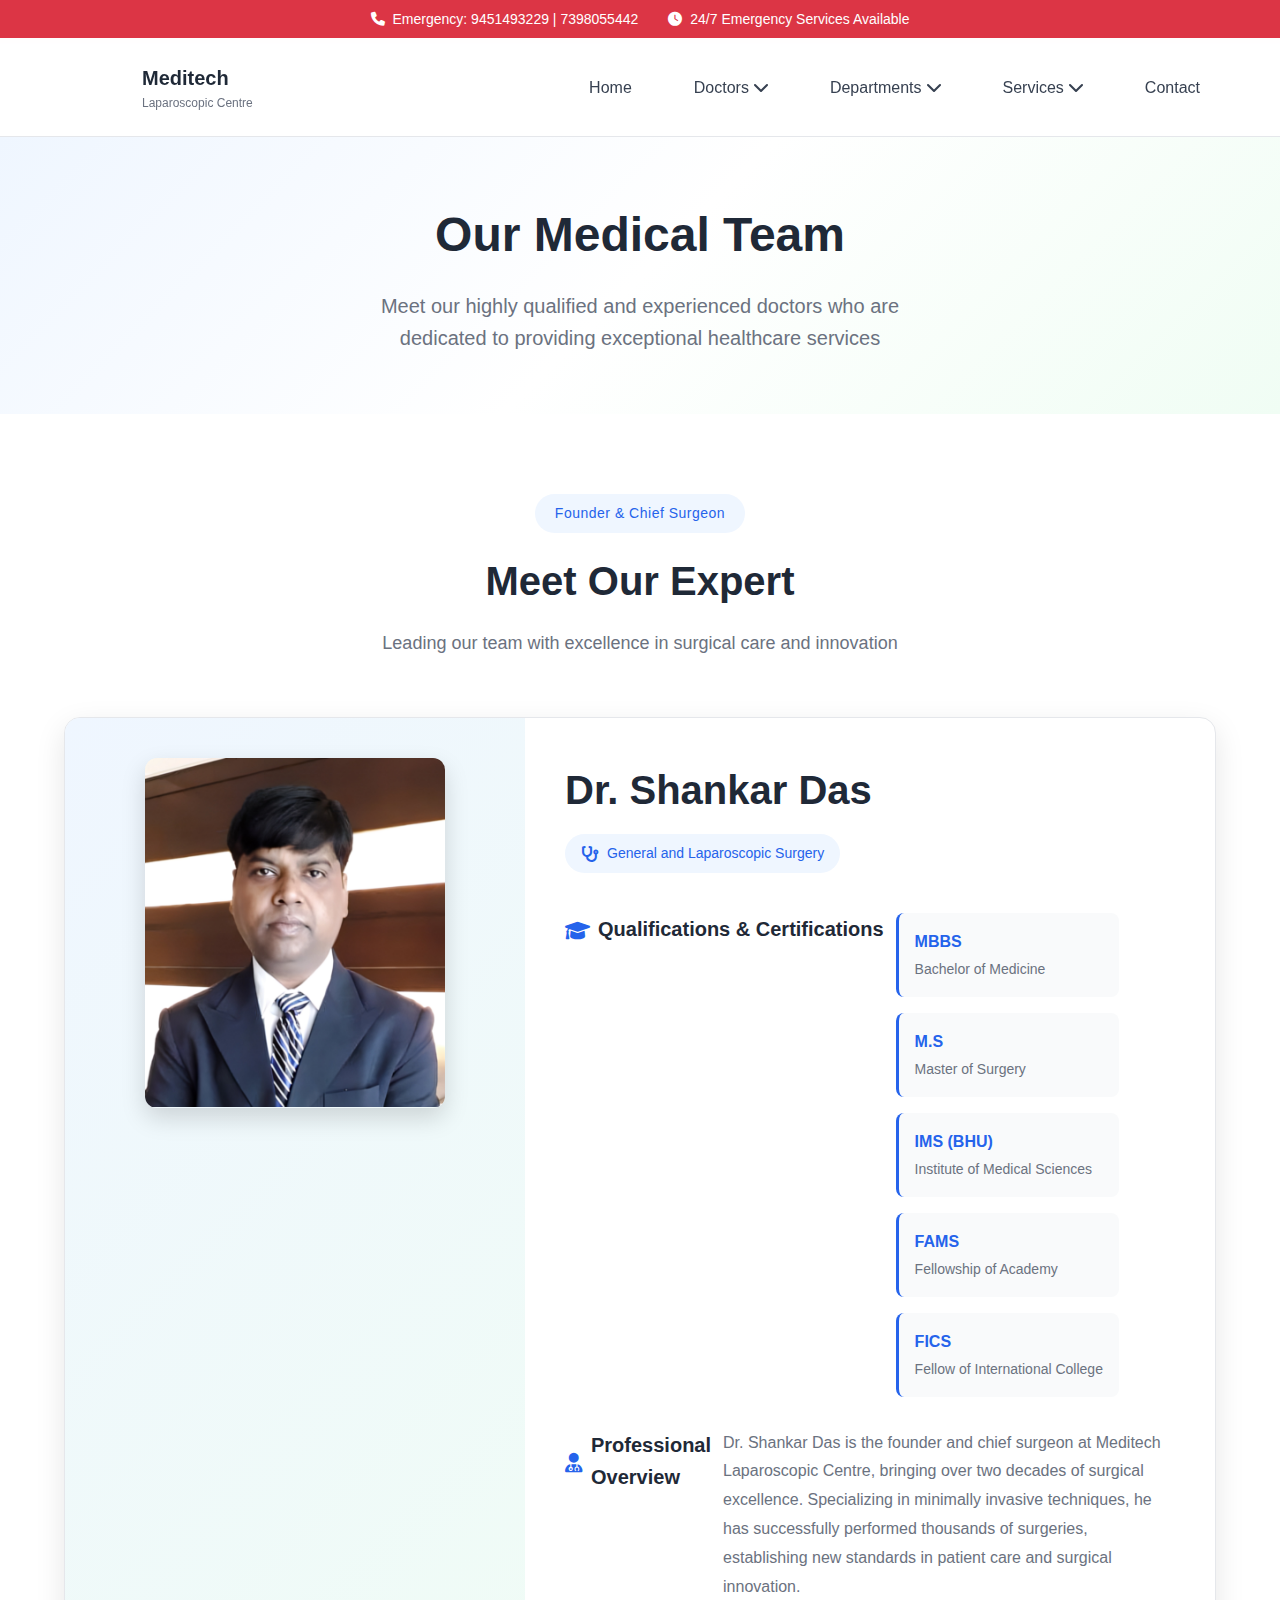
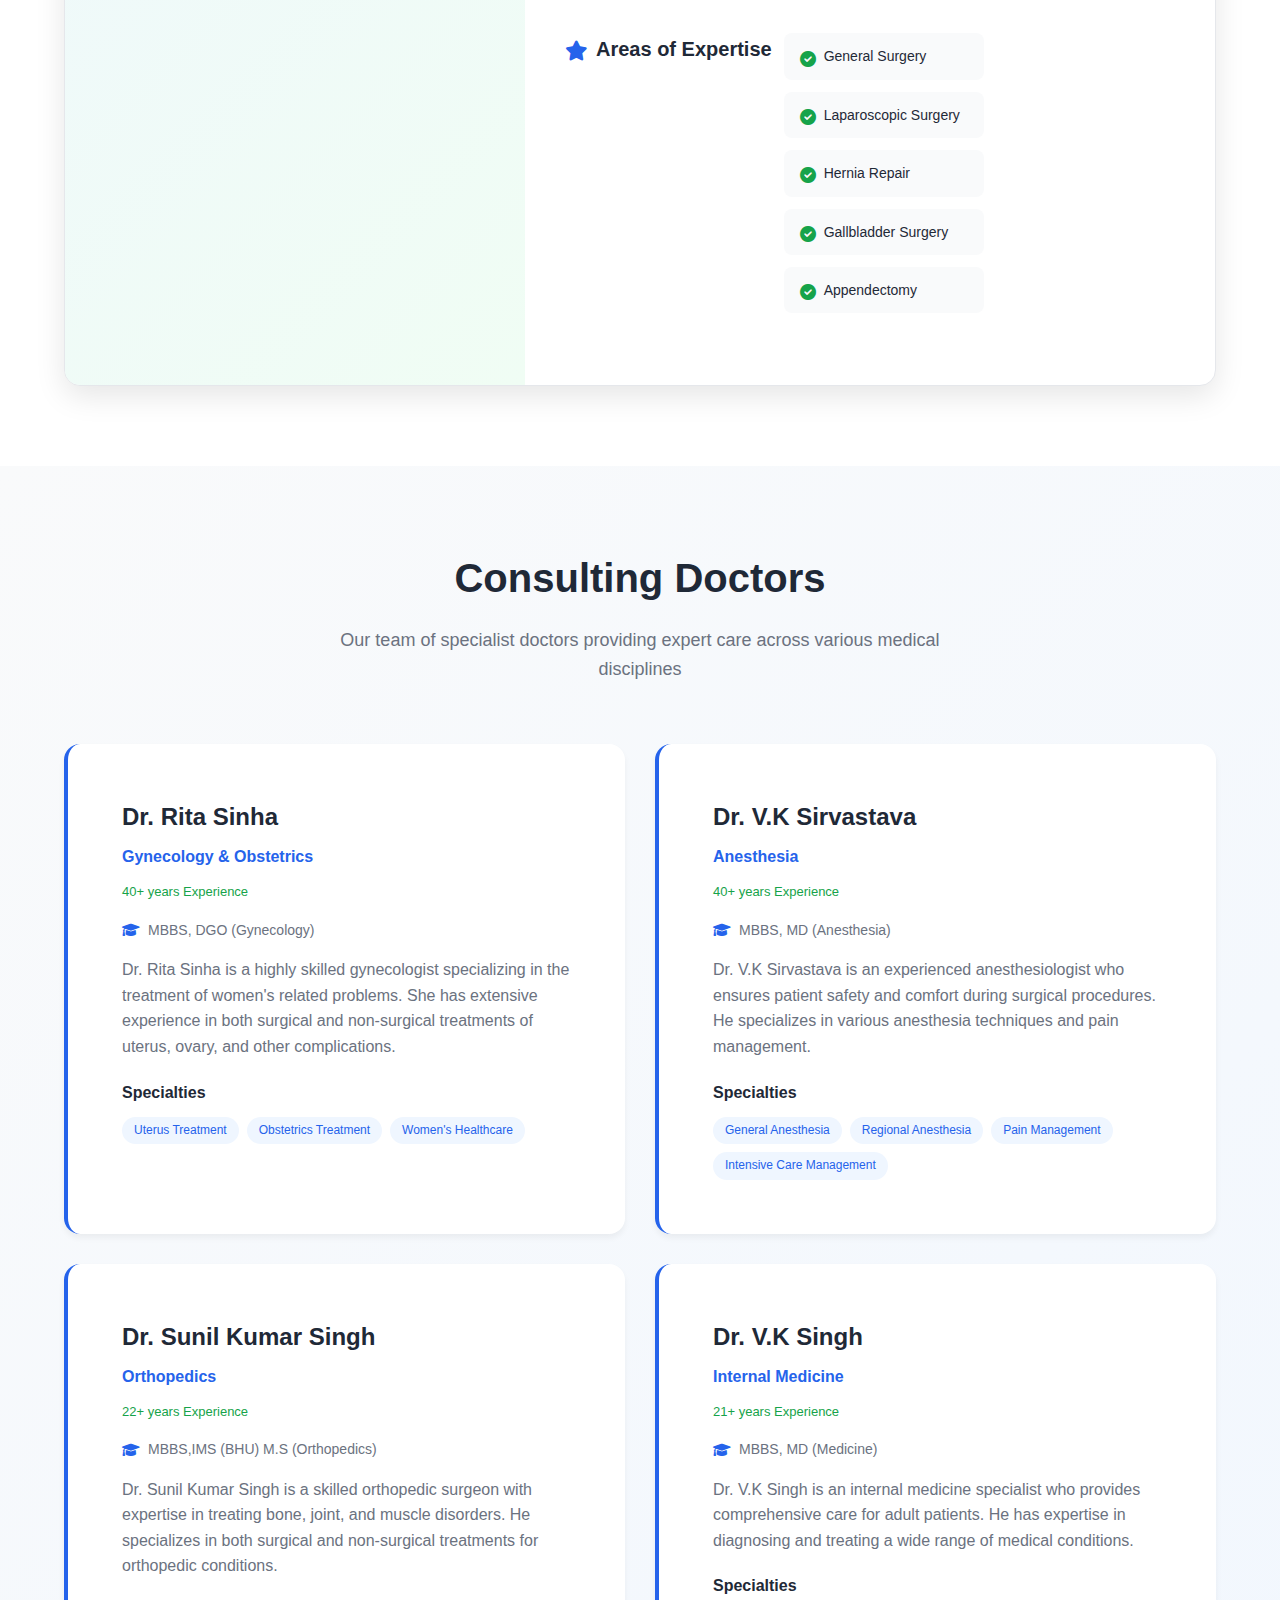
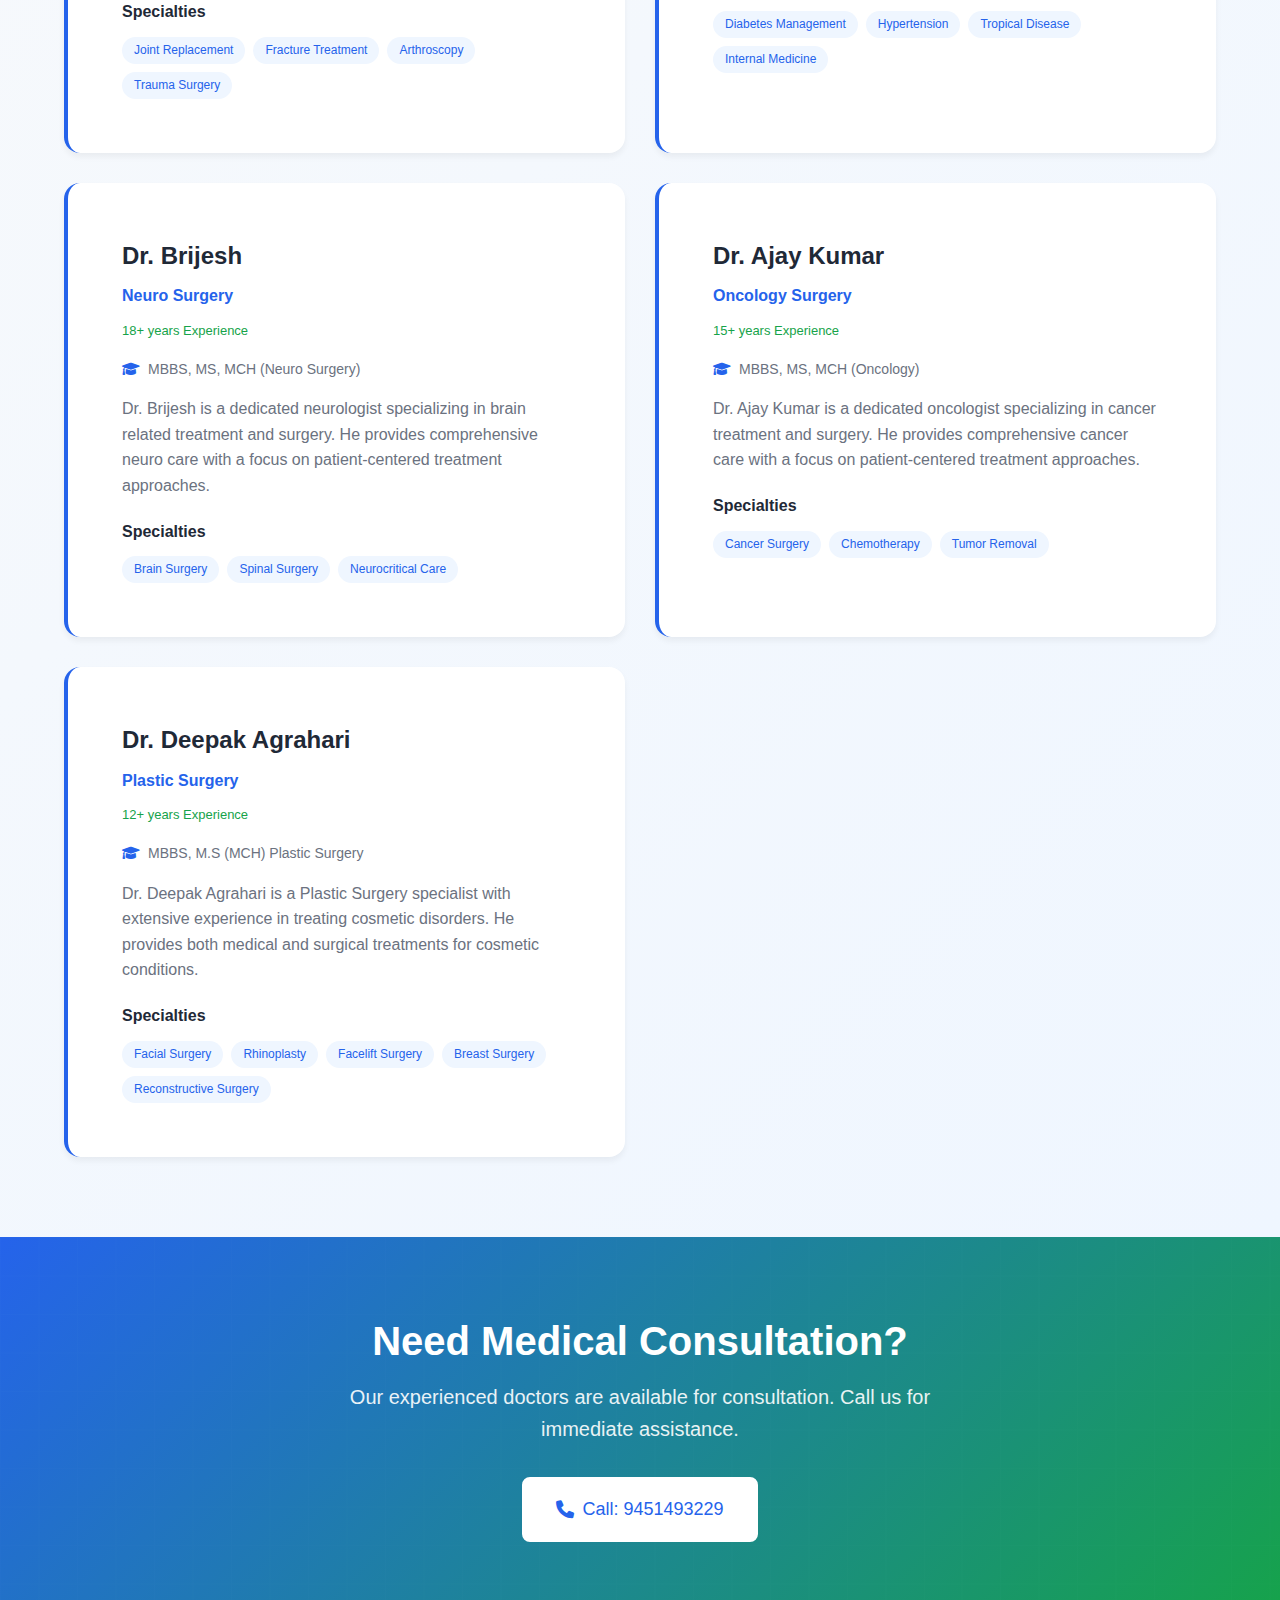
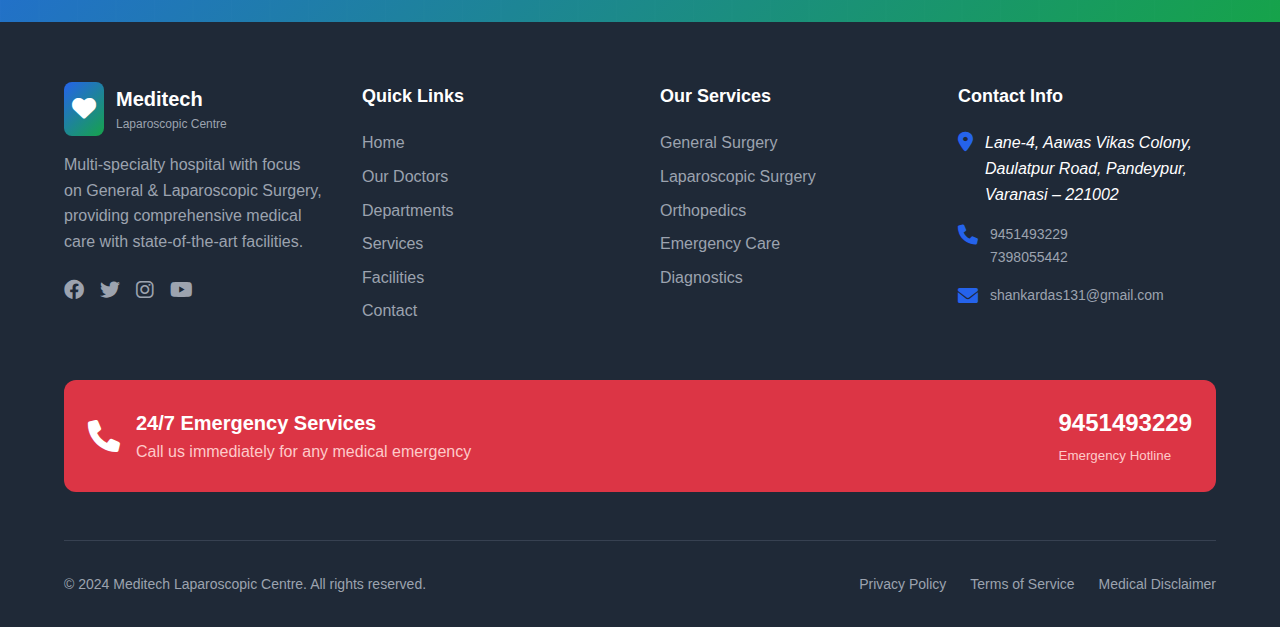
<file: doctors.html>
<!DOCTYPE html>
<html lang="en">
<head>
    <meta charset="UTF-8">
    <meta name="viewport" content="width=device-width, initial-scale=1.0">
    
    <!-- Primary SEO Meta Tags -->
    <title>Expert Doctors - Meditech Laparoscopic Centre | Best Surgeons in Varanasi</title>
    <meta name="title" content="Expert Doctors - Meditech Laparoscopic Centre | Best Surgeons in Varanasi">
    <meta name="description" content="Meet our highly qualified and experienced doctors at Meditech Laparoscopic Centre, Varanasi. Expert surgeons specializing in laparoscopic surgery, orthopedics, gynecology, neurosurgery, and more.">
    <meta name="keywords" content="doctors varanasi, laparoscopic surgeon, orthopedic doctor, gynecologist, neurosurgeon, plastic surgeon, anesthesiologist, oncologist, dr shankar das, best doctors varanasi">
    <meta name="robots" content="index, follow">
    <meta name="language" content="English">
    <meta name="author" content="Meditech Laparoscopic Centre">
    
    <!-- Open Graph / Facebook -->
    <meta property="og:type" content="website">
    <meta property="og:url" content="https://meditechlaparoscopic.com/doctors.html">
    <meta property="og:title" content="Expert Doctors - Meditech Laparoscopic Centre | Best Surgeons in Varanasi">
    <meta property="og:description" content="Meet our highly qualified and experienced doctors specializing in various medical fields at Meditech Laparoscopic Centre, Varanasi.">
    <meta property="og:image" content="https://meditechlaparoscopic.com/images/doctors-team.jpg">
    <meta property="og:site_name" content="Meditech Laparoscopic Centre">
    <meta property="og:locale" content="en_IN">
    
    <!-- Twitter -->
    <meta property="twitter:card" content="summary_large_image">
    <meta property="twitter:url" content="https://meditechlaparoscopic.com/doctors.html">
    <meta property="twitter:title" content="Expert Doctors - Meditech Laparoscopic Centre">
    <meta property="twitter:description" content="Meet our highly qualified and experienced doctors at Meditech Laparoscopic Centre, Varanasi.">
    <meta property="twitter:image" content="https://meditechlaparoscopic.com/images/doctors-team.jpg">
    
    <!-- Canonical URL -->
    <link rel="canonical" href="https://meditechlaparoscopic.com/doctors.html">
    
    <!-- Favicon -->
    <link rel="icon" type="image/x-icon" href="/favicon.ico">
    <link rel="apple-touch-icon" sizes="180x180" href="/apple-touch-icon.png">
    <link rel="icon" type="image/png" sizes="32x32" href="/favicon-32x32.png">
    <link rel="icon" type="image/png" sizes="16x16" href="/favicon-16x16.png">
    
    <!-- Preload Critical Resources -->
    <link rel="preload" href="styles.css" as="style">
    <link rel="preload" href="https://cdnjs.cloudflare.com/ajax/libs/font-awesome/6.0.0/css/all.min.css" as="style">
    
    <!-- Stylesheets -->
    <link rel="stylesheet" href="styles.css">
    <link href="https://cdnjs.cloudflare.com/ajax/libs/font-awesome/6.0.0/css/all.min.css" rel="stylesheet">
    
    <!-- Structured Data - Medical Team -->
    <script type="application/ld+json">
    {
        "@context": "https://schema.org",
        "@type": "MedicalOrganization",
        "name": "Meditech Laparoscopic Centre",
        "url": "https://meditechlaparoscopic.com",
        "employee": [
            {
                "@type": "Physician",
                "name": "Dr. Shankar Das",
                "jobTitle": "Chief Surgeon & Founder",
                "medicalSpecialty": "General Surgery, Laparoscopic Surgery",
                "alumniOf": "IMS (BHU)",
                "memberOf": "FAMS, FAIS, FIAGES, FMAS, FICS",
                "worksFor": {
                    "@type": "Hospital",
                    "name": "Meditech Laparoscopic Centre"
                }
            },
            {
                "@type": "Physician",
                "name": "Dr. Rita Sinha",
                "jobTitle": "Gynecologist",
                "medicalSpecialty": "Gynecology, Obstetrics",
                "worksFor": {
                    "@type": "Hospital",
                    "name": "Meditech Laparoscopic Centre"
                }
            },
            {
                "@type": "Physician",
                "name": "Dr. V.K Sirvastava",
                "jobTitle": "Anesthesiologist",
                "medicalSpecialty": "Anesthesia",
                "worksFor": {
                    "@type": "Hospital",
                    "name": "Meditech Laparoscopic Centre"
                }
            },
            {
                "@type": "Physician",
                "name": "Dr. Sunil Kumar Singh",
                "jobTitle": "Orthopedic Surgeon",
                "medicalSpecialty": "Orthopedics",
                "worksFor": {
                    "@type": "Hospital",
                    "name": "Meditech Laparoscopic Centre"
                }
            },
            {
                "@type": "Physician",
                "name": "Dr. V.K Singh",
                "jobTitle": "Internal Medicine Specialist",
                "medicalSpecialty": "Internal Medicine",
                "worksFor": {
                    "@type": "Hospital",
                    "name": "Meditech Laparoscopic Centre"
                }
            },
            {
                "@type": "Physician",
                "name": "Dr. Brijesh",
                "jobTitle": "Neurosurgeon",
                "medicalSpecialty": "Neurosurgery",
                "worksFor": {
                    "@type": "Hospital",
                    "name": "Meditech Laparoscopic Centre"
                }
            },
            {
                "@type": "Physician",
                "name": "Dr. Ajay Kumar",
                "jobTitle": "Oncologist",
                "medicalSpecialty": "Oncology Surgery",
                "worksFor": {
                    "@type": "Hospital",
                    "name": "Meditech Laparoscopic Centre"
                }
            },
            {
                "@type": "Physician",
                "name": "Dr. Deepak Agrahari",
                "jobTitle": "Plastic Surgeon",
                "medicalSpecialty": "Plastic Surgery",
                "worksFor": {
                    "@type": "Hospital",
                    "name": "Meditech Laparoscopic Centre"
                }
            }
        ]
    }
    </script>
</head>
<body>
    <!-- Skip to main content for accessibility -->
    <a href="#main-content" class="sr-only">Skip to main content</a>
    
    <!-- Emergency Banner -->
    <div class="emergency-banner" role="banner">
        <div class="container">
            <div class="emergency-content">
                <div class="emergency-item">
                    <i class="fas fa-phone" aria-hidden="true"></i>
                    <span>Emergency: <a href="tel:+919451493229" aria-label="Call emergency number">9451493229</a> | <a href="tel:+917398055442" aria-label="Call alternate emergency number">7398055442</a></span>
                </div>
                <div class="emergency-item">
                    <i class="fas fa-clock" aria-hidden="true"></i>
                    <span>24/7 Emergency Services Available</span>
                </div>
            </div>
        </div>
    </div>

    <!-- Navigation -->
    <header class="header" role="banner">
        <div class="container">
            <nav class="navbar" role="navigation" aria-label="Main navigation">
                <div class="nav-brand">
                    <div class="logo">
                        <img height="50" width="50" src="images/logo.png" alt="Meditech Laparoscopic Centre Logo">
                    </div>
                    <div class="brand-text">
                        <h1>Meditech</h1>
                        <p>Laparoscopic Centre</p>
                    </div>
                </div>

                <div class="nav-menu" id="nav-menu">
                    <ul class="nav-list" role="menubar">
                        <li class="nav-item" role="none">
                            <a href="index.html" class="nav-link" role="menuitem" aria-current="page">Home</a>
                        </li>
                        <li class="nav-item dropdown" role="none">
                            <a href="doctors.html" class="nav-link dropdown-toggle" role="menuitem" aria-haspopup="true" aria-expanded="false">
                                Doctors <i class="fas fa-chevron-down" aria-hidden="true"></i>
                            </a>
                            <div class="dropdown-menu" role="menu">
                                <a href="doctors.html" class="dropdown-item" role="menuitem">
                                    <div>
                                        <strong>View All Doctors</strong>
                                        <small>Meet our complete medical team</small>
                                    </div>
                                </a>
                            </div>
                        </li>
                        <li class="nav-item dropdown" role="none">
                            <a href="#departments" class="nav-link dropdown-toggle" role="menuitem" aria-haspopup="true" aria-expanded="false">
                                Departments <i class="fas fa-chevron-down" aria-hidden="true"></i>
                            </a>
                            <div class="dropdown-menu" role="menu">
                                <a href="#surgery" class="dropdown-item" role="menuitem">
                                    <div>
                                        <strong>Surgical Specialties</strong>
                                        <small>General, Laparoscopic, Urology & more</small>
                                    </div>
                                </a>
                                <a href="#medicine" class="dropdown-item" role="menuitem">
                                    <div>
                                        <strong>Medical Departments</strong>
                                        <small>Internal Medicine, ENT, Dental</small>
                                    </div>
                                </a>
                                <a href="#critical-care" class="dropdown-item" role="menuitem">
                                    <div>
                                        <strong>Critical Care</strong>
                                        <small>ICU, NICU, Dialysis, Ventilator Support</small>
                                    </div>
                                </a>
                                <a href="#diagnostics" class="dropdown-item" role="menuitem">
                                    <div>
                                        <strong>Diagnostics</strong>
                                        <small>Pathology, Ultrasound, X-Ray</small>
                                    </div>
                                </a>
                            </div>
                        </li>
                        <li class="nav-item dropdown" role="none">
                            <a href="#services" class="nav-link dropdown-toggle" role="menuitem" aria-haspopup="true" aria-expanded="false">
                                Services <i class="fas fa-chevron-down" aria-hidden="true"></i>
                            </a>
                            <div class="dropdown-menu" role="menu">
                                <a href="#emergency" class="dropdown-item" role="menuitem">
                                    <div>
                                        <strong>Emergency Services</strong>
                                        <small>24/7 Emergency care and ambulance</small>
                                    </div>
                                </a>
                                <a href="#ayushman-bharat" class="dropdown-item" role="menuitem">
                                    <div>
                                        <strong>Ayushman Bharat</strong>
                                        <small>Free treatment for card holders</small>
                                    </div>
                                </a>
                                <a href="#physiotherapy" class="dropdown-item" role="menuitem">
                                    <div>
                                        <strong>Physiotherapy</strong>
                                        <small>Rehabilitation and recovery services</small>
                                    </div>
                                </a>
                            </div>
                        </li>
                        <li class="nav-item" role="none">
                            <a href="index.html#contact" class="nav-link" role="menuitem">Contact</a>
                        </li>
                    </ul>
                </div>

                <button class="mobile-menu-toggle" id="mobile-menu-toggle" aria-label="Toggle mobile menu" aria-expanded="false">
                    <i class="fas fa-bars" aria-hidden="true"></i>
                </button>
            </nav>
        </div>
    </header>

    <!-- Main Content -->
    <main id="main-content">
        <!-- Page Header -->
        <section class="page-header">
            <div class="container">
                <div class="page-header-content">
                    <h1>Our Medical Team</h1>
                    <p>Meet our highly qualified and experienced doctors who are dedicated to providing exceptional healthcare services</p>
                </div>
            </div>
        </section>

        <!-- Featured Doctor -->
        <section class="doctors-page" aria-labelledby="featured-doctor-heading">
            <div class="container">
                <div class="section-header">
                    <span class="section-badge">Founder & Chief Surgeon</span>
                    <h2 id="featured-doctor-heading">Meet Our Expert</h2>
                    <p>Leading our team with excellence in surgical care and innovation</p>
                </div>

                <article class="doctor-card featured-detailed">
                    <div class="doctor-image-wrapper">
                        <div class="doctor-image">
                            <img src="/images/dr-shankar-das.jpg" alt="Dr. Shankar Das - Chief Surgeon and Founder of Meditech Laparoscopic Centre" loading="eager">
                        </div>
                        <div class="doctor-stats">
                            <div class="stat-item">
                                <span class="stat-number">20+</span>
                                <span class="stat-label">Years Experience</span>
                            </div>
                            <!-- <div class="stat-item">
                                <span class="stat-number">10k+</span>
                                <span class="stat-label">Surgeries</span>
                            </div> -->
                        </div>
                    </div>

                    <div class="doctor-info-detailed">
                        <div class="info-header">
                            <h2>Dr. Shankar Das</h2>
                            <div class="specialty-badge">
                                <i class="fas fa-stethoscope"></i>
                                <span>General and Laparoscopic Surgery</span>
                            </div>
                        </div>

                        <div class="doctor-details-section">
                            <div class="detail-item qualifications">
                                <h3>
                                    <i class="fas fa-graduation-cap"></i>
                                    Qualifications & Certifications
                                </h3>
                                <div class="qualification-grid">
                                    <div class="qual-item">
                                        <span class="qual-tag">MBBS</span>
                                        <span class="qual-desc">Bachelor of Medicine</span>
                                    </div>
                                    <div class="qual-item">
                                        <span class="qual-tag">M.S</span>
                                        <span class="qual-desc">Master of Surgery</span>
                                    </div>
                                    <div class="qual-item">
                                        <span class="qual-tag">IMS (BHU)</span>
                                        <span class="qual-desc">Institute of Medical Sciences</span>
                                    </div>
                                    <div class="qual-item">
                                        <span class="qual-tag">FAMS</span>
                                        <span class="qual-desc">Fellowship of Academy</span>
                                    </div>
                                    <div class="qual-item">
                                        <span class="qual-tag">FICS</span>
                                        <span class="qual-desc">Fellow of International College</span>
                                    </div>
                                </div>
                            </div>

                            <div class="detail-item about">
                                <h3><i class="fas fa-user-md"></i> Professional Overview</h3>
                                <p>Dr. Shankar Das is the founder and chief surgeon at Meditech Laparoscopic Centre, bringing over two decades of surgical excellence. Specializing in minimally invasive techniques, he has successfully performed thousands of surgeries, establishing new standards in patient care and surgical innovation.</p>
                            </div>

                            <div class="detail-item specialties">
                                <h3><i class="fas fa-star"></i> Areas of Expertise</h3>
                                <div class="specialties-grid">
                                    <div class="specialty-item">
                                        <i class="fas fa-check-circle"></i>
                                        <span>General Surgery</span>
                                    </div>
                                    <div class="specialty-item">
                                        <i class="fas fa-check-circle"></i>
                                        <span>Laparoscopic Surgery</span>
                                    </div>
                                    <div class="specialty-item">
                                        <i class="fas fa-check-circle"></i>
                                        <span>Hernia Repair</span>
                                    </div>
                                    <div class="specialty-item">
                                        <i class="fas fa-check-circle"></i>
                                        <span>Gallbladder Surgery</span>
                                    </div>
                                    <div class="specialty-item">
                                        <i class="fas fa-check-circle"></i>
                                        <span>Appendectomy</span>
                                    </div>
                                </div>
                            </div>
                        </div>
                    </div>
                </article>
            </div>
        </section>

        <!-- Other Doctors -->
        <section class="consulting-doctors" aria-labelledby="consulting-doctors-heading">
            <div class="container">
                <div class="section-header">
                    <h2 id="consulting-doctors-heading">Consulting Doctors</h2>
                    <p>Our team of specialist doctors providing expert care across various medical disciplines</p>
                </div>

                <div class="doctors-grid-detailed">
                    <article class="doctor-card-detailed">
                        <div class="doctor-info">
                            <h3>Dr. Rita Sinha</h3>
                            <p class="doctor-specialty">Gynecology & Obstetrics</p>
                            <p class="doctor-experience">40+ years Experience</p>

                            <div class="doctor-qualifications">
                                <i class="fas fa-graduation-cap" aria-hidden="true"></i>
                                <span>MBBS, DGO (Gynecology)</span>
                            </div>

                            <p class="doctor-description">Dr. Rita Sinha is a highly skilled gynecologist specializing in the treatment of women's related problems. She has extensive experience in both surgical and non-surgical treatments of uterus, ovary, and other complications.</p>

                            <div class="specialties-list">
                                <h4>Specialties</h4>
                                <div class="specialties-tags">
                                    <span class="specialty-tag">Uterus Treatment</span>
                                    <span class="specialty-tag">Obstetrics Treatment</span>
                                    <span class="specialty-tag">Women's Healthcare</span>
                                </div>
                            </div>
                        </div>
                    </article>

                    <article class="doctor-card-detailed">
                        <div class="doctor-info">
                            <h3>Dr. V.K Sirvastava</h3>
                            <p class="doctor-specialty">Anesthesia</p>
                            <p class="doctor-experience">40+ years Experience</p>

                            <div class="doctor-qualifications">
                                <i class="fas fa-graduation-cap" aria-hidden="true"></i>
                                <span>MBBS, MD (Anesthesia)</span>
                            </div>

                            <p class="doctor-description">Dr. V.K Sirvastava is an experienced anesthesiologist who ensures patient safety and comfort during surgical procedures. He specializes in various anesthesia techniques and pain management.</p>

                            <div class="specialties-list">
                                <h4>Specialties</h4>
                                <div class="specialties-tags">
                                    <span class="specialty-tag">General Anesthesia</span>
                                    <span class="specialty-tag">Regional Anesthesia</span>
                                    <span class="specialty-tag">Pain Management</span>
                                    <span class="specialty-tag">Intensive Care Management</span>
                                </div>
                            </div>
                        </div>
                    </article>

                    <article class="doctor-card-detailed">
                        <div class="doctor-info">
                            <h3>Dr. Sunil Kumar Singh</h3>
                            <p class="doctor-specialty">Orthopedics</p>
                            <p class="doctor-experience">22+ years Experience</p>

                            <div class="doctor-qualifications">
                                <i class="fas fa-graduation-cap" aria-hidden="true"></i>
                                <span>MBBS,IMS (BHU) M.S (Orthopedics)</span>
                            </div>

                            <p class="doctor-description">Dr. Sunil Kumar Singh is a skilled orthopedic surgeon with expertise in treating bone, joint, and muscle disorders. He specializes in both surgical and non-surgical treatments for orthopedic conditions.</p>

                            <div class="specialties-list">
                                <h4>Specialties</h4>
                                <div class="specialties-tags">
                                    <span class="specialty-tag">Joint Replacement</span>
                                    <span class="specialty-tag">Fracture Treatment</span>
                                    <span class="specialty-tag">Arthroscopy</span>
                                    <span class="specialty-tag">Trauma Surgery</span>
                                </div>
                            </div>
                        </div>
                    </article>

                    <article class="doctor-card-detailed">
                        <div class="doctor-info">
                            <h3>Dr. V.K Singh</h3>
                            <p class="doctor-specialty">Internal Medicine</p>
                            <p class="doctor-experience">21+ years Experience</p>

                            <div class="doctor-qualifications">
                                <i class="fas fa-graduation-cap" aria-hidden="true"></i>
                                <span>MBBS, MD (Medicine)</span>
                            </div>

                            <p class="doctor-description">Dr. V.K Singh is an internal medicine specialist who provides comprehensive care for adult patients. He has expertise in diagnosing and treating a wide range of medical conditions.</p>

                            <div class="specialties-list">
                                <h4>Specialties</h4>
                                <div class="specialties-tags">
                                    <span class="specialty-tag">Diabetes Management</span>
                                    <span class="specialty-tag">Hypertension</span>
                                    <span class="specialty-tag">Tropical Disease</span>
                                    <span class="specialty-tag">Internal Medicine</span>
                                </div>
                            </div>
                        </div>
                    </article>

                    <article class="doctor-card-detailed">
                        <div class="doctor-info">
                            <h3>Dr. Brijesh</h3>
                            <p class="doctor-specialty">Neuro Surgery</p>
                            <p class="doctor-experience">18+ years Experience</p>

                            <div class="doctor-qualifications">
                                <i class="fas fa-graduation-cap" aria-hidden="true"></i>
                                <span>MBBS, MS, MCH (Neuro Surgery)</span>
                            </div>

                            <p class="doctor-description">Dr. Brijesh is a dedicated neurologist specializing in brain related treatment and surgery. He provides comprehensive neuro care with a focus on patient-centered treatment approaches.</p>

                            <div class="specialties-list">
                                <h4>Specialties</h4>
                                <div class="specialties-tags">
                                    <span class="specialty-tag">Brain Surgery</span>
                                    <span class="specialty-tag">Spinal Surgery</span>
                                    <span class="specialty-tag">Neurocritical Care</span>
                                </div>
                            </div>
                        </div>
                    </article>

                    <article class="doctor-card-detailed">
                        <div class="doctor-info">
                            <h3>Dr. Ajay Kumar</h3>
                            <p class="doctor-specialty">Oncology Surgery</p>
                            <p class="doctor-experience">15+ years Experience</p>

                            <div class="doctor-qualifications">
                                <i class="fas fa-graduation-cap" aria-hidden="true"></i>
                                <span>MBBS, MS, MCH (Oncology)</span>
                            </div>

                            <p class="doctor-description">Dr. Ajay Kumar is a dedicated oncologist specializing in cancer treatment and surgery. He provides comprehensive cancer care with a focus on patient-centered treatment approaches.</p>

                            <div class="specialties-list">
                                <h4>Specialties</h4>
                                <div class="specialties-tags">
                                    <span class="specialty-tag">Cancer Surgery</span>
                                    <span class="specialty-tag">Chemotherapy</span>
                                    <span class="specialty-tag">Tumor Removal</span>
                                </div>
                            </div>
                        </div>
                    </article>

                    <article class="doctor-card-detailed">
                        <div class="doctor-info">
                            <h3>Dr. Deepak Agrahari</h3>
                            <p class="doctor-specialty">Plastic Surgery</p>
                            <p class="doctor-experience">12+ years Experience</p>

                            <div class="doctor-qualifications">
                                <i class="fas fa-graduation-cap" aria-hidden="true"></i>
                                <span>MBBS, M.S (MCH) Plastic Surgery</span>
                            </div>

                            <p class="doctor-description">Dr. Deepak Agrahari is a Plastic Surgery specialist with extensive experience in treating cosmetic disorders. He provides both medical and surgical treatments for cosmetic conditions.</p>

                            <div class="specialties-list">
                                <h4>Specialties</h4>
                                <div class="specialties-tags">
                                    <span class="specialty-tag">Facial Surgery</span>
                                    <span class="specialty-tag">Rhinoplasty</span>
                                    <span class="specialty-tag">Facelift Surgery</span>
                                    <span class="specialty-tag">Breast Surgery</span>
                                    <span class="specialty-tag">Reconstructive Surgery</span>
                                </div>
                            </div>
                        </div>
                    </article>
                </div>
            </div>
        </section>

        <!-- Call to Action -->
        <section class="cta-section">
            <div class="container">
                <div class="cta-content">
                    <h2>Need Medical Consultation?</h2>
                    <p>Our experienced doctors are available for consultation. Call us for immediate assistance.</p>
                    <a href="tel:+919451493229" class="btn btn-lg btn-white" aria-label="Call for medical consultation">
                        <i class="fas fa-phone" aria-hidden="true"></i> Call: 9451493229
                    </a>
                </div>
            </div>
        </section>
    </main>

    <!-- Footer -->
    <footer class="footer" role="contentinfo">
        <div class="container">
            <div class="footer-content">
                <div class="footer-section">
                    <div class="footer-brand">
                        <div class="footer-logo">
                            <i class="fas fa-heart" aria-hidden="true"></i>
                        </div>
                        <div class="brand-text">
                            <h3>Meditech</h3>
                            <p>Laparoscopic Centre</p>
                        </div>
                    </div>
                    <p>Multi-specialty hospital with focus on General & Laparoscopic Surgery, providing comprehensive medical care with state-of-the-art facilities.</p>
                    <div class="social-links">
                        <a href="#" aria-label="Facebook"><i class="fab fa-facebook" aria-hidden="true"></i></a>
                        <a href="#" aria-label="Twitter"><i class="fab fa-twitter" aria-hidden="true"></i></a>
                        <a href="#" aria-label="Instagram"><i class="fab fa-instagram" aria-hidden="true"></i></a>
                        <a href="#" aria-label="YouTube"><i class="fab fa-youtube" aria-hidden="true"></i></a>
                    </div>
                </div>

                <div class="footer-section">
                    <h4>Quick Links</h4>
                    <nav aria-label="Footer navigation">
                        <ul>
                            <li><a href="index.html">Home</a></li>
                            <li><a href="doctors.html">Our Doctors</a></li>
                            <li><a href="index.html#departments">Departments</a></li>
                            <li><a href="index.html#services">Services</a></li>
                            <li><a href="index.html#facilities">Facilities</a></li>
                            <li><a href="index.html#contact">Contact</a></li>
                        </ul>
                    </nav>
                </div>

                <div class="footer-section">
                    <h4>Our Services</h4>
                    <nav aria-label="Services navigation">
                        <ul>
                            <li><a href="#general-surgery">General Surgery</a></li>
                            <li><a href="#laparoscopic">Laparoscopic Surgery</a></li>
                            <li><a href="#orthopedics">Orthopedics</a></li>
                            <li><a href="#emergency">Emergency Care</a></li>
                            <li><a href="#diagnostics">Diagnostics</a></li>
                        </ul>
                    </nav>
                </div>

                <div class="footer-section">
                    <h4>Contact Info</h4>
                    <div class="contact-info-footer">
                        <div class="contact-item">
                            <i class="fas fa-map-marker-alt" aria-hidden="true"></i>
                            <div>
                                <address>
                                    Lane-4, Aawas Vikas Colony,<br>
                                    Daulatpur Road, Pandeypur,<br>
                                    Varanasi – 221002
                                </address>
                            </div>
                        </div>
                        <div class="contact-item">
                            <i class="fas fa-phone" aria-hidden="true"></i>
                            <div>
                                <p><a href="tel:+919451493229">9451493229</a><br><a href="tel:+917398055442">7398055442</a></p>
                            </div>
                        </div>
                        <div class="contact-item">
                            <i class="fas fa-envelope" aria-hidden="true"></i>
                            <div>
                                <p><a href="mailto:shankardas131@gmail.com">shankardas131@gmail.com</a></p>
                            </div>
                        </div>
                    </div>
                </div>
            </div>

            <!-- Emergency Banner -->
            <div class="footer-emergency">
                <div class="emergency-content">
                    <div class="emergency-info">
                        <i class="fas fa-phone" aria-hidden="true"></i>
                        <div>
                            <h4>24/7 Emergency Services</h4>
                            <p>Call us immediately for any medical emergency</p>
                        </div>
                    </div>
                    <div class="emergency-number">
                        <p><a href="tel:+919451493229">9451493229</a></p>
                        <small>Emergency Hotline</small>
                    </div>
                </div>
            </div>

            <!-- Bottom Bar -->
            <div class="footer-bottom">
                <div class="footer-bottom-content">
                    <p>&copy; 2024 Meditech Laparoscopic Centre. All rights reserved.</p>
                    <nav aria-label="Legal navigation">
                        <div class="footer-links">
                            <a href="#privacy">Privacy Policy</a>
                            <a href="#terms">Terms of Service</a>
                            <a href="#disclaimer">Medical Disclaimer</a>
                        </div>
                    </nav>
                </div>
            </div>
        </div>
    </footer>

    <script src="script.js"></script>
</body>
</html>
</file>
<file: styles.css>
/* Reset and Base Styles */
* {
  margin: 0;
  padding: 0;
  box-sizing: border-box;
}

body {
  font-family: 'Segoe UI', Tahoma, Geneva, Verdana, sans-serif;
  line-height: 1.6;
  color: #333;
  background-color: #fafafa;
  font-size: 16px;
  overflow-x: hidden;
}

.doctor-image img{
  width: 100%;
  height: 100%;
  object-fit: cover;
}

.hero-image-container img{
  width: 100%;
  height: auto;
  object-fit: cover;
}

.logo img {
  width: 50px;
  height: 50px;
  object-fit: contain;
}

.container {
  max-width: 1200px;
  margin: 0 auto;
  padding: 0 24px;
  width: 100%;
}

/* Emergency Banner */
.emergency-banner {
  background-color: #dc3545;
  color: white;
  padding: 8px 0;
  font-size: 14px;
}

.emergency-content {
  display: flex;
  justify-content: center;
  align-items: center;
  gap: 30px;
  flex-wrap: wrap;
}

.emergency-item {
  display: flex;
  align-items: center;
  gap: 8px;
}

.emergency-item i {
  font-size: 14px;
}

/* Header and Navigation */
.header {
  background-color: rgba(255, 255, 255, 0.95);
  backdrop-filter: blur(10px);
  position: sticky;
  top: 0;
  z-index: 1000;
  border-bottom: 1px solid #e5e7eb;
}

.navbar {
  display: flex;
  justify-content: space-between;
  align-items: center;
  padding: 16px 0;
}

.nav-brand {
  display: flex;
  align-items: center;
  gap: 12px;
  text-decoration: none;
  color: inherit;
}

.logo {
  /* background: linear-gradient(135deg, #2563eb, #16a34a); */
  padding: 8px;
  border-radius: 8px;
  color: white;
  font-size: 24px;
}

.brand-text h1 {
  font-size: 20px;
  font-weight: bold;
  color: #1f2937;
  margin: 0;
}

.brand-text p {
  font-size: 12px;
  color: #6b7280;
  margin: 0;
}

.nav-menu {
  display: flex;
}

.nav-list {
  display: flex;
  list-style: none;
  gap: 30px;
  align-items: center;
}

.nav-item {
  position: relative;
}

.nav-link {
  text-decoration: none;
  color: #374151;
  font-weight: 500;
  padding: 8px 16px;
  border-radius: 6px;
  transition: all 0.3s ease;
  display: flex;
  align-items: center;
  gap: 5px;
}

.nav-link:hover,
.nav-link.active {
  background-color: #f3f4f6;
  color: #2563eb;
}

.dropdown {
  position: relative;
}

.dropdown-menu {
  position: absolute;
  top: 100%;
  left: 0;
  background: white;
  border: 1px solid #e5e7eb;
  border-radius: 8px;
  box-shadow: 0 10px 25px rgba(0, 0, 0, 0.1);
  min-width: 300px;
  opacity: 0;
  visibility: hidden;
  transform: translateY(-10px);
  transition: all 0.3s ease;
  z-index: 1000;
}

.dropdown:hover .dropdown-menu {
  opacity: 1;
  visibility: visible;
  transform: translateY(0);
}

.dropdown-item {
  display: block;
  padding: 12px 16px;
  text-decoration: none;
  color: #374151;
  border-bottom: 1px solid #f3f4f6;
  transition: background-color 0.3s ease;
}

.dropdown-item:last-child {
  border-bottom: none;
}

.dropdown-item:hover {
  background-color: #f9fafb;
}

.dropdown-item strong {
  display: block;
  color: #1f2937;
  margin-bottom: 2px;
}

.dropdown-item small {
  color: #6b7280;
  font-size: 12px;
}

.mobile-menu-toggle {
  display: none;
  background: none;
  border: none;
  font-size: 1.5rem;
  color: #333;
  cursor: pointer;
  padding: 8px;
  border-radius: 4px;
  transition: all 0.3s ease;
}

.mobile-menu-toggle:hover {
  background-color: #f3f4f6;
  color: #2563eb;
}

/* Buttons */
.btn {
  display: inline-flex;
  align-items: center;
  gap: 8px;
  padding: 10px 20px;
  border: none;
  border-radius: 6px;
  text-decoration: none;
  font-weight: 500;
  font-size: 14px;
  cursor: pointer;
  transition: all 0.3s ease;
  text-align: center;
}

.btn-primary {
  background-color: #2563eb;
  color: white;
}

.btn-primary:hover {
  background-color: #1d4ed8;
}

.btn-outline-primary {
  border: 1px solid #2563eb;
  color: #2563eb;
  background: transparent;
}

.btn-outline-primary:hover {
  background-color: #eff6ff;
}

.btn-lg {
  padding: 14px 28px;
  font-size: 16px;
}

.btn-sm {
  padding: 6px 12px;
  font-size: 12px;
}

/* Hero Section */
.hero {
  background: linear-gradient(135deg, #eff6ff 0%, #ffffff 50%, #f0fdf4 100%);
  padding: 80px 0;
}

.hero-content {
  display: grid;
  grid-template-columns: 1fr 1fr;
  gap: 60px;
  align-items: center;
  min-height: 600px;
}

.hero-badge {
  display: inline-flex;
  align-items: center;
  gap: 8px;
  background-color: #dbeafe;
  color: #1e40af;
  padding: 8px 16px;
  border-radius: 20px;
  font-size: 14px;
  font-weight: 500;
  margin-bottom: 20px;
}

.hero-title {
  font-size: 3.5rem;
  font-weight: bold;
  color: #1f2937;
  line-height: 1.1;
  margin-bottom: 20px;
}

.text-primary {
  color: #2563eb;
}

.hero-description {
  font-size: 1.25rem;
  color: #6b7280;
  line-height: 1.6;
  margin-bottom: 30px;
}

.hero-location {
  display: flex;
  align-items: center;
  gap: 8px;
  color: #6b7280;
}

.hero-location i {
  color: #2563eb;
}

.hero-image-container {
  position: relative;
  background: linear-gradient(135deg, #dbeafe36, #dcfce75e);
  border-radius: 24px;
  padding: 32px;
}

.hero-image-container img {
  width: 100%;
  height: 400px;
  object-fit: cover;
  border-radius: 16px;
  box-shadow: 0 25px 50px rgba(0, 0, 0, 0.15);
}

.floating-card {
  position: absolute;
  background: white;
  padding: 16px;
  border-radius: 12px;
  box-shadow: 0 10px 25px rgba(0, 0, 0, 0.1);
}

.floating-card-1 {
  top: -16px;
  left: -16px;
}

.floating-card-2 {
  bottom: -16px;
  right: -16px;
}

.card-content {
  text-align: center;
}

.card-number {
  font-size: 24px;
  font-weight: bold;
  color: #2563eb;
}

.card-label {
  font-size: 12px;
  color: #6b7280;
}

.floating-card-2 .card-number {
  color: #16a34a;
}

/* Stats Section */
.stats {
  background: linear-gradient(135deg, #f9fafb, #eff6ff);
  padding: 60px 0;
}

.stats-grid {
  display: grid;
  grid-template-columns: repeat(auto-fit, minmax(200px, 1fr));
  gap: 40px;
}

.stat-item {
  text-align: center;
}

.stat-icon {
  width: 64px;
  height: 64px;
  border-radius: 50%;
  display: flex;
  align-items: center;
  justify-content: center;
  margin: 0 auto 16px;
  font-size: 32px;
}

.stat-icon-blue {
  background-color: #dbeafe;
  color: #2563eb;
}

.stat-icon-green {
  background-color: #dcfce7;
  color: #16a34a;
}

.stat-item h3 {
  font-size: 2rem;
  font-weight: bold;
  color: #1f2937;
  margin-bottom: 8px;
}

.stat-item p {
  color: #6b7280;
}

/* Section Headers */
.section-header {
  text-align: center;
  margin-bottom: 60px;
}

.section-header h2 {
  font-size: 2.5rem;
  font-weight: bold;
  color: #1f2937;
  margin-bottom: 16px;
}

.section-header p {
  font-size: 1.25rem;
  color: #6b7280;
  max-width: 600px;
  margin: 0 auto;
}

.section-footer {
  text-align: center;
  margin-top: 48px;
}

/* Doctors Section */
.doctors {
  padding: 80px 0;
  background-color: white;
}

.featured-doctor {
  margin-bottom: 60px;
}

.doctor-badge {
  display: inline-flex;
  align-items: center;
  gap: 8px;
  background-color: #2563eb;
  color: white;
  padding: 8px 16px;
  border-radius: 20px;
  font-size: 14px;
  font-weight: 500;
  margin-bottom: 20px;
}

.doctor-card {
  background: white;
  border-radius: 16px;
  overflow: hidden;
  box-shadow: 0 4px 6px rgba(0, 0, 0, 0.05);
  transition: all 0.3s ease;
}

.doctor-card:hover {
  box-shadow: 0 20px 25px rgba(0, 0, 0, 0.1);
}

.doctor-card.featured {
  display: grid;
  grid-template-columns: 1fr 1fr;
  border: 2px solid #dbeafe;
  box-shadow: 0 25px 50px rgba(0, 0, 0, 0.15);
}

.doctor-image {
  position: relative;
  height: 300px;
  overflow: hidden;
}

.doctor-card.featured .doctor-image {
  height: 400px;
}

.doctor-image img {
  width: 100%;
  height: 100%;
  object-fit: cover;
  opacity: 1;
}


.doctor-info {
  padding: 24px;
}

.doctor-card.featured .doctor-info {
  padding: 48px;
  display: flex;
  flex-direction: column;
  justify-content: center;
}

.doctor-info h3 {
  font-size: 1.5rem;
  font-weight: bold;
  color: #1f2937;
  margin-bottom: 8px;
}

.doctor-card.featured .doctor-info h3 {
  font-size: 2rem;
}

.doctor-specialty {
  color: #2563eb;
  font-weight: 600;
  font-size: 1.125rem;
  margin-bottom: 16px;
}

.doctor-qualifications {
  display: flex;
  align-items: center;
  gap: 8px;
  color: #6b7280;
  font-size: 14px;
  margin-bottom: 16px;
}

.doctor-qualifications i {
  color: #16a34a;
}

.doctor-details {
  margin-top: 24px;
}

.detail-item {
  display: flex;
  align-items: flex-start;
  gap: 12px;
  margin-bottom: 16px;
}

.detail-item i {
  color: #16a34a;
  margin-top: 4px;
  flex-shrink: 0;
}

.detail-item h4 {
  font-weight: 600;
  color: #1f2937;
  margin-bottom: 4px;
}

.detail-item p {
  color: #6b7280;
  font-size: 14px;
  line-height: 1.5;
}

.doctors-grid {
  display: grid;
  grid-template-columns: repeat(auto-fit, minmax(300px, 1fr));
  gap: 30px;
  margin-top: 40px;
}

/* Doctor Tiles (Text Only) */
.doctor-tile {
  background: white;
  padding: 30px;
  border-radius: 16px;
  box-shadow: 0 4px 6px rgba(0, 0, 0, 0.05);
  transition: all 0.3s ease;
  text-align: center;
  border-left: 4px solid #2563eb;
}

.doctor-tile:hover {
  box-shadow: 0 20px 25px rgba(0, 0, 0, 0.1);
  transform: translateY(-5px);
}

.doctor-icon {
  width: 80px;
  height: 80px;
  background: linear-gradient(135deg, #dbeafe, #dcfce7);
  border-radius: 50%;
  display: flex;
  align-items: center;
  justify-content: center;
  margin: 0 auto 20px;
  font-size: 36px;
  color: #2563eb;
}

.doctor-tile .doctor-info h3 {
  font-size: 1.25rem;
  font-weight: bold;
  color: #1f2937;
  margin-bottom: 8px;
}

.doctor-tile .doctor-specialty {
  color: #2563eb;
  font-weight: 600;
  margin-bottom: 16px;
}

.doctor-tile .doctor-qualifications {
  justify-content: center;
  font-size: 13px;
}

/* Services Section */
.services {
  padding: 80px 0;
  background: linear-gradient(135deg, #f9fafb, #eff6ff);
}

.services-category {
  margin-bottom: 60px;
}

.category-badge {
  display: inline-block;
  padding: 12px 24px;
  border-radius: 20px;
  font-size: 18px;
  font-weight: 600;
  margin-bottom: 32px;
  text-align: center;
  width: 100%;
}

.category-badge-blue {
  border: 2px solid #2563eb;
  color: #2563eb;
  background: white;
}

.category-badge-green {
  border: 2px solid #16a34a;
  color: #16a34a;
  background: white;
}

.services-grid {
  display: grid;
  grid-template-columns: repeat(auto-fit, minmax(300px, 1fr));
  gap: 24px;
}

.service-card {
  background: white;
  padding: 24px;
  border-radius: 12px;
  border-left: 4px solid #2563eb;
  box-shadow: 0 2px 4px rgba(0, 0, 0, 0.05);
  transition: all 0.3s ease;
  display: flex;
  align-items: center;
  gap: 16px;
}

.service-card:hover {
  box-shadow: 0 8px 25px rgba(0, 0, 0, 0.1);
}

.service-icon {
  width: 48px;
  height: 48px;
  border-radius: 8px;
  display: flex;
  align-items: center;
  justify-content: center;
  font-size: 24px;
  flex-shrink: 0;
}

.service-icon-blue {
  background-color: #dbeafe;
  color: #2563eb;
}

.service-icon-green {
  background-color: #dcfce7;
  color: #16a34a;
}

.service-content h3 {
  font-weight: 600;
  color: #1f2937;
  margin-bottom: 4px;
}

.service-content p {
  color: #6b7280;
  font-size: 14px;
}

/* Facilities Section */
.facilities {
  padding: 80px 0;
  background-color: white;
}

.facilities-category {
  margin-bottom: 60px;
}

.category-badge-red {
  border: 2px solid #dc3545;
  color: #dc3545;
  background: white;
}

.facilities-grid {
  display: grid;
  grid-template-columns: repeat(auto-fit, minmax(300px, 1fr));
  gap: 24px;
}

.facility-card {
  background: white;
  padding: 24px;
  border-radius: 12px;
  border-left: 4px solid #dc3545;
  box-shadow: 0 2px 4px rgba(0, 0, 0, 0.05);
  transition: all 0.3s ease;
  display: flex;
  align-items: flex-start;
  gap: 16px;
}

.facility-card:hover {
  box-shadow: 0 8px 25px rgba(0, 0, 0, 0.1);
}

.facility-icon {
  width: 48px;
  height: 48px;
  border-radius: 8px;
  display: flex;
  align-items: center;
  justify-content: center;
  font-size: 24px;
  flex-shrink: 0;
}

.facility-icon-red {
  background-color: #fef2f2;
  color: #dc3545;
}

.facility-icon-blue {
  background-color: #dbeafe;
  color: #2563eb;
}

.facility-content h3 {
  font-weight: 600;
  color: #1f2937;
  margin-bottom: 8px;
}

.facility-content p {
  color: #6b7280;
  font-size: 14px;
  line-height: 1.5;
}

.ayushman-highlight {
  background: linear-gradient(135deg, #dcfce7, #dbeafe);
  border-radius: 16px;
  padding: 48px;
  text-align: center;
  margin-top: 60px;
}

.ayushman-icon {
  width: 64px;
  height: 64px;
  background-color: #dcfce7;
  color: #16a34a;
  border-radius: 50%;
  display: flex;
  align-items: center;
  justify-content: center;
  margin: 0 auto 24px;
  font-size: 32px;
}

.ayushman-highlight h3 {
  font-size: 2rem;
  font-weight: bold;
  color: #1f2937;
  margin-bottom: 16px;
}

.ayushman-highlight p {
  color: #6b7280;
  max-width: 600px;
  margin: 0 auto;
  line-height: 1.6;
}

/* Testimonials Section */
.testimonials {
  padding: 80px 0;
  background: linear-gradient(135deg, #eff6ff, #dcfce7);
}

.testimonials-grid {
  display: grid;
  grid-template-columns: repeat(auto-fit, minmax(350px, 1fr));
  gap: 30px;
}

.testimonial-card {
  background: white;
  padding: 30px;
  border-radius: 16px;
  box-shadow: 0 4px 6px rgba(0, 0, 0, 0.05);
  transition: all 0.3s ease;
}

.testimonial-card:hover {
  box-shadow: 0 20px 25px rgba(0, 0, 0, 0.1);
}

.testimonial-header {
  display: flex;
  justify-content: space-between;
  align-items: center;
  margin-bottom: 20px;
}

.rating {
  display: flex;
  gap: 4px;
}

.rating i {
  color: #fbbf24;
  font-size: 16px;
}

.testimonial-header .fa-quote-right {
  color: #2563eb;
  font-size: 24px;
}

.testimonial-card p {
  color: #374151;
  line-height: 1.6;
  margin-bottom: 20px;
  font-style: italic;
}

.testimonial-footer {
  display: flex;
  justify-content: space-between;
  align-items: flex-end;
  border-top: 1px solid #f3f4f6;
  padding-top: 16px;
}

.patient-info h4 {
  font-weight: 600;
  color: #1f2937;
  margin-bottom: 4px;
}

.patient-info p {
  color: #6b7280;
  font-size: 14px;
  margin: 0;
  font-style: normal;
}

.treatment-info p {
  color: #2563eb;
  font-weight: 500;
  font-size: 14px;
  margin: 0;
  font-style: normal;
}

/* Contact Section */
.contact {
  padding: 80px 0;
  background-color: white;
}

.contact-content {
  display: grid;
  grid-template-columns: 1fr 1fr;
  gap: 60px;
}

.contact-info {
  display: flex;
  flex-direction: column;
  gap: 30px;
}

.contact-card {
  background: white;
  padding: 30px;
  border-radius: 12px;
  border-left: 4px solid #2563eb;
  box-shadow: 0 2px 4px rgba(0, 0, 0, 0.05);
}

.contact-card:nth-child(2) {
  border-left-color: #16a34a;
}

.contact-card:nth-child(3) {
  border-left-color: #7c3aed;
}

.contact-icon {
  width: 48px;
  height: 48px;
  background-color: #dbeafe;
  color: #2563eb;
  border-radius: 8px;
  display: flex;
  align-items: center;
  justify-content: center;
  font-size: 24px;
  margin-bottom: 16px;
}

.contact-icon-green {
  background-color: #dcfce7;
  color: #16a34a;
}

.contact-icon-purple {
  background-color: #f3e8ff;
  color: #7c3aed;
}

.contact-card h3 {
  font-size: 1.25rem;
  font-weight: 600;
  color: #1f2937;
  margin-bottom: 16px;
}

.contact-card p {
  color: #6b7280;
  line-height: 1.6;
}

.contact-numbers {
  display: flex;
  flex-direction: column;
  gap: 8px;
}

.contact-number {
  display: flex;
  align-items: center;
  gap: 8px;
  color: #6b7280;
}

.contact-number.emergency {
  color: #dc3545;
  font-weight: 600;
}

.contact-number i {
  font-size: 16px;
}

.operating-hours {
  display: flex;
  flex-direction: column;
  gap: 8px;
}

.hour-item {
  display: flex;
  justify-content: space-between;
  color: #6b7280;
}

.emergency-text {
  color: #dc3545;
  font-weight: 600;
}

.map-section h3 {
  font-size: 1.25rem;
  font-weight: 600;
  color: #1f2937;
  margin-bottom: 20px;
  display: flex;
  align-items: center;
  gap: 8px;
}

.map-section h3 i {
  color: #2563eb;
}

.map-container {
  position: relative;
  background: white;
  border-radius: 12px;
  overflow: hidden;
  box-shadow: 0 4px 6px rgba(0, 0, 0, 0.05);
}

.map-container iframe {
  width: 100%;
  height: 400px;
  border: none;
}

.map-overlay {
  position: absolute;
  top: 16px;
  right: 16px;
}

/* Footer */
.footer {
  background-color: #1f2937;
  color: white;
  padding: 60px 0 0;
}

.footer-content {
  display: grid;
  grid-template-columns: repeat(auto-fit, minmax(250px, 1fr));
  gap: 40px;
  margin-bottom: 48px;
}

.footer-brand {
  display: flex;
  align-items: center;
  gap: 12px;
  margin-bottom: 16px;
}

.footer-logo {
  background: linear-gradient(135deg, #2563eb, #16a34a);
  padding: 8px;
  border-radius: 8px;
  color: white;
  font-size: 24px;
}

.footer-brand .brand-text h3 {
  font-size: 20px;
  font-weight: bold;
  margin: 0;
}

.footer-brand .brand-text p {
  font-size: 12px;
  color: #9ca3af;
  margin: 0;
}

.footer-section p {
  color: #9ca3af;
  line-height: 1.6;
  margin-bottom: 20px;
}

.footer-section h4 {
  font-size: 18px;
  font-weight: 600;
  margin-bottom: 20px;
}

.footer-section ul {
  list-style: none;
}

.footer-section ul li {
  margin-bottom: 8px;
}

.footer-section ul li a {
  color: #9ca3af;
  text-decoration: none;
  transition: color 0.3s ease;
}

.footer-section ul li a:hover {
  color: white;
}

.social-links {
  display: flex;
  gap: 16px;
}

.social-links a {
  color: #9ca3af;
  font-size: 20px;
  transition: color 0.3s ease;
}

.social-links a:hover {
  color: #2563eb;
}

.contact-info-footer {
  display: flex;
  flex-direction: column;
  gap: 16px;
}

.contact-item {
  display: flex;
  align-items: flex-start;
  gap: 12px;
}

.contact-item i {
  color: #2563eb;
  font-size: 20px;
  margin-top: 2px;
  flex-shrink: 0;
}

.contact-item div p {
  color: #9ca3af;
  font-size: 14px;
  margin: 0;
}

.footer-emergency {
  background-color: #dc3545;
  border-radius: 12px;
  padding: 24px;
  margin-bottom: 48px;
}

.footer-emergency .emergency-content {
  display: flex;
  justify-content: space-between;
  align-items: center;
  flex-wrap: wrap;
  gap: 20px;
}

.emergency-info {
  display: flex;
  align-items: center;
  gap: 16px;
}

.emergency-info i {
  font-size: 32px;
}

.emergency-info h4 {
  font-size: 20px;
  font-weight: bold;
  margin: 0;
}

.emergency-info p {
  color: #fecaca;
  margin: 0;
}

.emergency-number p {
  font-size: 24px;
  font-weight: bold;
  margin: 0;
}

.emergency-number small {
  color: #fecaca;
}

.footer-bottom {
  border-top: 1px solid #374151;
  padding: 32px 0;
}

.footer-bottom-content {
  display: flex;
  justify-content: space-between;
  align-items: center;
  flex-wrap: wrap;
  gap: 20px;
}

.footer-bottom p {
  color: #9ca3af;
  font-size: 14px;
  margin: 0;
}

.footer-links {
  display: flex;
  gap: 24px;
}

.footer-links a {
  color: #9ca3af;
  text-decoration: none;
  font-size: 14px;
  transition: color 0.3s ease;
}

.footer-links a:hover {
  color: white;
}

/* Doctors Page Specific Styles */
.page-header {
  background: linear-gradient(135deg, #eff6ff 0%, #ffffff 50%, #f0fdf4 100%);
  padding: 60px 0;
  text-align: center;
}

.page-header-content h1 {
  font-size: 3rem;
  font-weight: bold;
  color: #1f2937;
  margin-bottom: 16px;
}

.page-header-content p {
  font-size: 1.25rem;
  color: #6b7280;
  max-width: 600px;
  margin: 0 auto;
}

.section-header {
  text-align: center;
  margin-bottom: 60px;
}

.section-badge {
  display: inline-block;
  background: #eff6ff;
  color: #2563eb;
  padding: 8px 20px;
  border-radius: 20px;
  font-size: 14px;
  font-weight: 500;
  margin-bottom: 16px;
  letter-spacing: 0.5px;
}

.section-header h2 {
  font-size: 2.5rem;
  color: #1f2937;
  margin-bottom: 16px;
  font-weight: 700;
}

.section-header p {
  color: #6b7280;
  font-size: 1.125rem;
  max-width: 600px;
  margin: 0 auto;
}

.doctors-page {
  padding: 80px 0;
  background-color: white;
}

/* Featured Doctor Card */
.doctor-card.featured-detailed {
  display: grid;
  grid-template-columns: 1fr 1.5fr;
  background: white;
  border-radius: 16px;
  overflow: hidden;
  box-shadow: 0 10px 30px rgba(0, 0, 0, 0.1);
  border: 1px solid #e5e7eb;
}

.doctor-image-wrapper {
  position: relative;
  background: linear-gradient(135deg, #eff6ff, #f0fdf4);
  padding: 40px;
  display: flex;
  flex-direction: column;
  align-items: center;
}

.doctor-image {
  position: relative;
  width: 100%;
  max-width: 300px;
  height: 350px;
  border-radius: 12px;
  overflow: hidden;
  box-shadow: 0 10px 25px rgba(0, 0, 0, 0.15);
  margin-bottom: 30px;
}

.doctor-image img {
  width: 100%;
  height: 100%;
  object-fit: cover;
}

.doctor-stats {
  display: flex;
  gap: 16px;
  justify-content: center;
}

.stat-item {
  background: white;
  padding: 16px 20px;
  border-radius: 12px;
  text-align: center;
  box-shadow: 0 4px 6px rgba(0, 0, 0, 0.1);
  min-width: 120px;
}

.stat-number {
  display: block;
  font-size: 1.875rem;
  font-weight: 700;
  color: #2563eb;
  line-height: 1.2;
}

.stat-label {
  display: block;
  font-size: 0.75rem;
  color: #6b7280;
  margin-top: 4px;
}

/* Doctor Information */
.doctor-info-detailed {
  padding: 40px;
}

.info-header {
  margin-bottom: 40px;
}

.info-header h2 {
  font-size: 2.5rem;
  font-weight: 700;
  color: #1f2937;
  margin-bottom: 12px;
}

.specialty-badge {
  display: inline-flex;
  align-items: center;
  gap: 8px;
  background: #eff6ff;
  color: #2563eb;
  padding: 8px 16px;
  border-radius: 20px;
  font-size: 0.875rem;
  font-weight: 500;
}

.specialty-badge i {
  font-size: 1rem;
}

.doctor-details-section {
  margin-top: 32px;
}

.detail-item {
  margin-bottom: 32px;
}

.detail-item h3 {
  display: flex;
  align-items: center;
  gap: 8px;
  font-size: 1.25rem;
  font-weight: 600;
  color: #1f2937;
  margin-bottom: 16px;
}

.detail-item i {
  color: #2563eb;
}

/* Qualifications Grid */
.qualification-grid {
  display: grid;
  grid-template-columns: repeat(auto-fit, minmax(200px, 1fr));
  gap: 16px;
}

.qual-item {
  background: #f9fafb;
  padding: 16px;
  border-radius: 8px;
  transition: all 0.3s ease;
  border-left: 3px solid #2563eb;
}

.qual-item:hover {
  transform: translateY(-2px);
  background: #eff6ff;
}

.qual-tag {
  display: block;
  font-weight: 600;
  color: #2563eb;
  margin-bottom: 4px;
}

.qual-desc {
  display: block;
  font-size: 0.875rem;
  color: #6b7280;
}

/* About section */
.detail-item.about p {
  color: #6b7280;
  line-height: 1.8;
  font-size: 1rem;
}

/* Specialties Grid */
.specialties-grid {
  display: grid;
  grid-template-columns: repeat(auto-fit, minmax(200px, 1fr));
  gap: 12px;
}

.specialty-item {
  display: flex;
  align-items: center;
  gap: 8px;
  padding: 12px 16px;
  background: #f9fafb;
  border-radius: 8px;
  transition: all 0.3s ease;
}

.specialty-item:hover {
  transform: translateX(5px);
  background: #eff6ff;
}

.specialty-item i {
  color: #16a34a;
  font-size: 1rem;
}

.specialty-item span {
  color: #1f2937;
  font-size: 0.875rem;
  font-weight: 500;
}

/* Call to Action Buttons */
.doctor-cta {
  display: flex;
  gap: 16px;
  margin-top: 40px;
}

.btn {
  display: inline-flex;
  align-items: center;
  gap: 8px;
  padding: 12px 24px;
  border-radius: 8px;
  font-weight: 500;
  text-decoration: none;
  transition: all 0.3s ease;
  border: none;
  cursor: pointer;
}

.btn-primary {
  background: #2563eb;
  color: white;
}

.btn-primary:hover {
  background: #1d4ed8;
  transform: translateY(-2px);
}

.btn-outline {
  border: 2px solid #2563eb;
  color: #2563eb;
  background: transparent;
}

.btn-outline:hover {
  background: #2563eb;
  color: white;
  transform: translateY(-2px);
}

/* Consulting Doctors Section */
.consulting-doctors {
  padding: 80px 0;
  background: linear-gradient(135deg, #f9fafb, #eff6ff);
}

.doctors-grid-detailed {
  display: grid;
  grid-template-columns: repeat(auto-fit, minmax(400px, 1fr));
  gap: 30px;
}

.doctor-card-detailed {
  background: white;
  border-radius: 16px;
  padding: 30px;
  box-shadow: 0 4px 6px rgba(0, 0, 0, 0.05);
  transition: all 0.3s ease;
  border-left: 4px solid #2563eb;
}

.doctor-card-detailed:hover {
  box-shadow: 0 20px 25px rgba(0, 0, 0, 0.1);
  transform: translateY(-5px);
}

.doctor-card-detailed .doctor-info h3 {
  font-size: 1.5rem;
  font-weight: bold;
  color: #1f2937;
  margin-bottom: 8px;
}

.doctor-specialty {
  color: #2563eb;
  font-weight: 600;
  font-size: 1rem;
  margin-bottom: 4px;
}

.doctor-experience {
  color: #16a34a;
  font-weight: 600;
  font-size: 0.875rem;
  margin-bottom: 16px;
}

.doctor-qualifications {
  display: flex;
  align-items: center;
  gap: 8px;
  color: #6b7280;
  font-size: 0.875rem;
  margin-bottom: 16px;
}

.doctor-qualifications i {
  color: #2563eb;
}

.doctor-description {
  color: #6b7280;
  line-height: 1.6;
  margin-bottom: 20px;
}

.specialties-list h4 {
  font-weight: 600;
  color: #1f2937;
  margin-bottom: 12px;
}

.specialties-tags {
  display: flex;
  flex-wrap: wrap;
  gap: 8px;
}

.specialty-tag {
  background-color: #eff6ff;
  color: #2563eb;
  padding: 4px 12px;
  border-radius: 16px;
  font-size: 0.75rem;
  font-weight: 500;
}

/* Call to Action Section */
.cta-section {
  background: linear-gradient(135deg, #2563eb, #16a34a);
  color: white;
  padding: 80px 0;
  text-align: center;
}

.cta-content h2 {
  font-size: 2.5rem;
  font-weight: bold;
  margin-bottom: 16px;
}

.cta-content p {
  font-size: 1.25rem;
  margin-bottom: 32px;
  opacity: 0.9;
}

.btn-white {
  background-color: white;
  color: #2563eb;
}

.btn-white:hover {
  background-color: #f8fafc;
}

.btn-lg {
  padding: 16px 32px;
  font-size: 1.125rem;
}

/* Responsive Design */
@media (max-width: 1024px) {
  .doctor-card.featured-detailed {
    grid-template-columns: 1fr;
  }

  .doctor-image {
    height: 300px;
  }

  .doctor-stats {
    position: relative;
    bottom: auto;
    left: auto;
    transform: none;
    margin-top: 20px;
    justify-content: center;
  }

  .qualification-grid,
  .specialties-grid {
    grid-template-columns: repeat(auto-fit, minmax(150px, 1fr));
  }

  .doctors-grid-detailed {
    grid-template-columns: repeat(auto-fit, minmax(350px, 1fr));
  }
}

@media (max-width: 768px) {
  .nav-menu {
    display: none;
    position: absolute;
    top: 100%;
    left: 0;
    right: 0;
    background: white;
    border: 1px solid #e5e7eb;
    border-radius: 8px;
    box-shadow: 0 10px 25px rgba(0, 0, 0, 0.1);
    margin: 8px 20px;
  }

  .nav-menu.active {
    display: block;
  }

  .nav-list {
    flex-direction: column;
    padding: 20px;
    gap: 0;
  }

  .nav-item {
    width: 100%;
    border-bottom: 1px solid #f3f4f6;
  }

  .nav-item:last-child {
    border-bottom: none;
  }

  .nav-link {
    padding: 16px 0;
    width: 100%;
    justify-content: space-between;
  }

  .dropdown-menu {
    position: static;
    opacity: 1;
    visibility: visible;
    transform: none;
    box-shadow: none;
    border: none;
    border-top: 1px solid #f3f4f6;
    border-radius: 0;
    margin-top: 8px;
  }

  .mobile-menu-toggle {
    display: block;
  }

  .hero-title {
    font-size: 2rem;
  }

  .hero-description {
    font-size: 1rem;
  }

  .hero-actions {
    flex-direction: column;
    gap: 16px;
  }

  .hero-features {
    margin: 20px 0;
  }

  .feature-item {
    font-size: 13px;
  }

  .features-grid {
    grid-template-columns: 1fr;
    gap: 20px;
  }

  .feature-card {
    padding: 30px 20px;
  }

  .stats-grid {
    grid-template-columns: repeat(2, 1fr);
    gap: 20px;
  }

  .services-grid,
  .facilities-grid {
    grid-template-columns: 1fr;
  }

  .doctors-grid {
    grid-template-columns: 1fr;
  }

  .testimonials-grid {
    grid-template-columns: 1fr;
  }

  .cta-content h2 {
    font-size: 2rem;
  }

  .cta-content p {
    font-size: 1rem;
  }

  .cta-actions {
    flex-direction: column;
    gap: 16px;
  }

  .cta-features {
    flex-direction: column;
    gap: 16px;
  }

  .footer-content {
    grid-template-columns: 1fr;
    gap: 30px;
  }

  .footer-bottom-content {
    flex-direction: column;
    text-align: center;
  }

  .footer-emergency .emergency-content {
    flex-direction: column;
    text-align: center;
  }

  .emergency-content {
    flex-direction: column;
    gap: 10px;
  }

  .section-header h2 {
    font-size: 2rem;
  }

  .section-header p {
    font-size: 1rem;
  }

  .doctor-cta {
    flex-direction: column;
  }

  .stat-item {
    min-width: 100px;
  }

  .doctor-info-detailed {
    padding: 30px 20px;
  }

  .page-header-content h1 {
    font-size: 2rem;
  }

  .page-header-content p {
    font-size: 1rem;
  }

  .doctor-info-detailed h2 {
    font-size: 2rem;
  }

  .doctors-grid-detailed {
    grid-template-columns: 1fr;
  }
}

@media (max-width: 480px) {
  .container {
    padding: 0 16px;
  }

  .hero {
    padding: 40px 0;
  }

  .hero-title {
    font-size: 1.75rem;
  }

  .stats-grid {
    grid-template-columns: 1fr;
  }

  .floating-card {
    display: none;
  }

  .hero-image-container {
    padding: 16px;
  }

  .hero-image-container img {
    height: 250px;
  }

  .service-card,
  .facility-card {
    flex-direction: column;
    text-align: center;
  }

  .testimonial-footer {
    flex-direction: column;
    gap: 12px;
    align-items: flex-start;
  }

  .doctor-icon {
    width: 60px;
    height: 60px;
    font-size: 28px;
  }

  .page-header-content h1 {
    font-size: 1.75rem;
  }

  .section-header h2 {
    font-size: 1.5rem;
  }

  .doctor-info-detailed h2 {
    font-size: 1.75rem;
  }

  .info-header h2 {
    font-size: 1.75rem;
  }

  .doctor-image {
    height: 250px;
  }

  .doctor-image-wrapper {
    padding: 20px;
  }

  .doctor-stats {
    flex-direction: column;
    gap: 12px;
  }

  .qualification-grid,
  .specialties-grid {
    grid-template-columns: 1fr;
  }

  .btn {
    padding: 12px 20px;
    font-size: 0.875rem;
  }

  .btn-lg {
    padding: 14px 24px;
    font-size: 1rem;
  }
}

/* Ensure images are always visible */
.hero-image-container img,
.doctor-image img {
  display: block;
  width: 100%;
  height: auto;
  max-width: 100%;
  object-fit: cover;
  opacity: 1 !important;
  transform: none !important;
  transition: none !important;
  visibility: visible !important;
}

/* Enhanced Hero Section Styles */
.hero-actions {
  display: flex;
  gap: 20px;
  margin: 32px 0;
  flex-wrap: wrap;
}

.hero-cta {
  position: relative;
  overflow: hidden;
  background: linear-gradient(135deg, #dc3545, #c82333);
  border: none;
  box-shadow: 0 4px 15px rgba(220, 53, 69, 0.4);
  transition: all 0.3s ease;
}

.hero-cta:hover {
  background: linear-gradient(135deg, #c82333, #a71e2a);
  transform: translateY(-2px);
  box-shadow: 0 8px 25px rgba(220, 53, 69, 0.6);
}

.hero-cta::before {
  content: '';
  position: absolute;
  top: 0;
  left: -100%;
  width: 100%;
  height: 100%;
  background: linear-gradient(90deg, transparent, rgba(255,255,255,0.2), transparent);
  transition: left 0.5s;
}

.hero-cta:hover::before {
  left: 100%;
}

.hero-features {
  display: flex;
  flex-direction: column;
  gap: 12px;
  margin: 24px 0;
}

.feature-item {
  display: flex;
  align-items: center;
  gap: 12px;
  color: #6b7280;
  font-size: 14px;
}

.feature-item i {
  color: #16a34a;
  font-size: 16px;
  flex-shrink: 0;
}

/* Features Highlight Section */
.features-highlight {
  padding: 80px 0;
  background: white;
}

.features-grid {
  display: grid;
  grid-template-columns: repeat(auto-fit, minmax(280px, 1fr));
  gap: 30px;
  margin-top: 48px;
}

.feature-card {
  background: white;
  padding: 40px 30px;
  border-radius: 16px;
  text-align: center;
  box-shadow: 0 4px 20px rgba(0, 0, 0, 0.08);
  border: 1px solid #f3f4f6;
  transition: all 0.3s ease;
  position: relative;
  overflow: hidden;
}

.feature-card::before {
  content: '';
  position: absolute;
  top: 0;
  left: 0;
  right: 0;
  height: 4px;
  background: linear-gradient(135deg, #2563eb, #16a34a);
  transform: scaleX(0);
  transition: transform 0.3s ease;
}

.feature-card:hover::before {
  transform: scaleX(1);
}

.feature-card:hover {
  transform: translateY(-10px);
  box-shadow: 0 20px 40px rgba(0, 0, 0, 0.12);
}

.feature-card .feature-icon {
  width: 80px;
  height: 80px;
  border-radius: 50%;
  background: linear-gradient(135deg, #eff6ff, #dcfce7);
  display: flex;
  align-items: center;
  justify-content: center;
  margin: 0 auto 24px;
  font-size: 36px;
  color: #2563eb;
  transition: all 0.3s ease;
}

.feature-card:hover .feature-icon {
  background: linear-gradient(135deg, #2563eb, #16a34a);
  color: white;
  transform: scale(1.1);
}

.feature-card h3 {
  font-size: 1.5rem;
  font-weight: 700;
  color: #1f2937;
  margin-bottom: 16px;
}

.feature-card p {
  color: #6b7280;
  line-height: 1.6;
  margin-bottom: 24px;
}

.feature-stats {
  display: flex;
  align-items: center;
  justify-content: center;
  gap: 8px;
  padding: 16px;
  background: #f9fafb;
  border-radius: 12px;
  border: 1px solid #e5e7eb;
}

.feature-stats .stat-number {
  font-size: 1.5rem;
  font-weight: 700;
  color: #2563eb;
}

.feature-stats .stat-label {
  font-size: 0.875rem;
  color: #6b7280;
}

/* Enhanced Doctor Tiles */
.doctor-tile .doctor-icon {
  background: linear-gradient(135deg, #2563eb, #16a34a);
  color: white;
  transition: all 0.3s ease;
}

.doctor-tile:hover .doctor-icon {
  transform: scale(1.1) rotate(5deg);
  background: linear-gradient(135deg, #1d4ed8, #15803d);
}

.doctor-experience {
  display: flex;
  align-items: center;
  gap: 8px;
  color: #16a34a;
  font-size: 13px;
  font-weight: 500;
  margin-top: 12px;
}

.doctor-experience i {
  color: #16a34a;
}

/* Call to Action Section */
.cta-section {
  background: linear-gradient(135deg, #2563eb 0%, #16a34a 100%);
  color: white;
  padding: 80px 0;
  text-align: center;
  position: relative;
  overflow: hidden;
}

.cta-section::before {
  content: '';
  position: absolute;
  top: 0;
  left: 0;
  right: 0;
  bottom: 0;
  background: url('data:image/svg+xml,<svg xmlns="http://www.w3.org/2000/svg" viewBox="0 0 100 100"><defs><pattern id="grid" width="10" height="10" patternUnits="userSpaceOnUse"><path d="M 10 0 L 0 0 0 10" fill="none" stroke="white" stroke-width="0.5" opacity="0.1"/></pattern></defs><rect width="100" height="100" fill="url(%23grid)"/></svg>');
  opacity: 0.1;
}

.cta-content {
  position: relative;
  z-index: 1;
}

.cta-icon {
  width: 80px;
  height: 80px;
  border-radius: 50%;
  background: rgba(255, 255, 255, 0.2);
  display: flex;
  align-items: center;
  justify-content: center;
  margin: 0 auto 24px;
  font-size: 36px;
  animation: pulse 2s infinite;
}

@keyframes pulse {
  0% { transform: scale(1); }
  50% { transform: scale(1.05); }
  100% { transform: scale(1); }
}

.cta-content h2 {
  font-size: 2.5rem;
  font-weight: 700;
  margin-bottom: 16px;
  line-height: 1.2;
}

.cta-content p {
  font-size: 1.25rem;
  margin-bottom: 32px;
  opacity: 0.9;
  max-width: 600px;
  margin-left: auto;
  margin-right: auto;
}

.cta-actions {
  display: flex;
  gap: 20px;
  justify-content: center;
  margin-bottom: 40px;
  flex-wrap: wrap;
}

.cta-btn {
  min-width: 200px;
  transition: all 0.3s ease;
}

.btn-white {
  background-color: white;
  color: #2563eb;
  border: 2px solid white;
}

.btn-white:hover {
  background-color: #f8fafc;
  transform: translateY(-2px);
  box-shadow: 0 8px 25px rgba(0, 0, 0, 0.15);
}

.btn-outline-white {
  background: transparent;
  color: white;
  border: 2px solid white;
}

.btn-outline-white:hover {
  background-color: white;
  color: #2563eb;
  transform: translateY(-2px);
  box-shadow: 0 8px 25px rgba(0, 0, 0, 0.15);
}

.cta-features {
  display: flex;
  justify-content: center;
  gap: 40px;
  flex-wrap: wrap;
}

.cta-feature {
  display: flex;
  align-items: center;
  gap: 8px;
  font-size: 14px;
  opacity: 0.9;
}

.cta-feature i {
  color: #10b981;
  font-size: 16px;
}

/* Enhanced facilities */
.cashless-highlight {
  background: linear-gradient(135deg, #f3e8ff, #dbeafe);
  border-radius: 16px;
  padding: 48px;
  text-align: center;
  margin-top: 60px;
  position: relative;
  overflow: hidden;
}

.cashless-highlight::before {
  content: '';
  position: absolute;
  top: -50%;
  left: -50%;
  width: 200%;
  height: 200%;
  background: radial-gradient(circle, rgba(147, 51, 234, 0.1) 0%, transparent 50%);
  animation: rotate 20s linear infinite;
}

@keyframes rotate {
  0% { transform: rotate(0deg); }
  100% { transform: rotate(360deg); }
}

.cashless-icon {
  width: 64px;
  height: 64px;
  background-color: #f3e8ff;
  color: #7c3aed;
  border-radius: 50%;
  display: flex;
  align-items: center;
  justify-content: center;
  margin: 0 auto 24px;
  font-size: 32px;
  position: relative;
  z-index: 1;
}

.cashless-highlight h3 {
  font-size: 2rem;
  font-weight: bold;
  color: #1f2937;
  margin-bottom: 16px;
  position: relative;
  z-index: 1;
}

.cashless-highlight p {
  color: #6b7280;
  max-width: 600px;
  margin: 0 auto;
  line-height: 1.6;
  position: relative;
  z-index: 1;
}

/* Facility icons enhancements */
.facility-icon-purple {
  background-color: #f3e8ff;
  color: #7c3aed;
}

/* Extra Large Screens - 1440px and up */
@media (min-width: 1440px) {
  .container {
    max-width: 1320px;
  }
  
  .hero-content {
    grid-template-columns: 1fr 1fr;
    gap: 80px;
  }
  
  .hero-title {
    font-size: 4rem;
  }
  
  .features-grid {
    grid-template-columns: repeat(4, 1fr);
  }
}

/* Large Tablets and Small Desktops - 1024px to 1199px */
@media (max-width: 1199px) {
  .doctor-card.featured {
    grid-template-columns: 350px 1fr !important;
  }
  
  .doctor-info {
    padding: 36px !important;
  }
  
  .doctor-info h3 {
    font-size: 2rem !important;
  }
}

/* Enhanced Tablet Styles - 768px to 1023px */
@media (max-width: 1023px) {
  .hero-content {
    grid-template-columns: 1fr;
    gap: 40px;
    text-align: center;
  }
  
  .hero-image {
    order: -1;
  }
  
  .hero-image-container {
    max-width: 500px;
    margin: 0 auto;
  }
  
  .features-grid {
    grid-template-columns: repeat(2, 1fr);
    gap: 24px;
  }
  
  /* Featured Doctor Responsive */
  .doctor-card.featured {
    grid-template-columns: 1fr !important;
    min-height: auto !important;
  }
  
  .doctor-image {
    height: 300px !important;
  }
  
  .doctor-info {
    padding: 32px !important;
  }
  
  .doctor-info h3 {
    font-size: 2rem !important;
  }
  
  .doctor-specialty {
    font-size: 1.1rem !important;
  }
  
  /* Stats grid in doctor details */
  .doctor-details > div:last-child {
    grid-template-columns: 1fr !important;
    gap: 12px !important;
  }
  
  /* Contact content responsive */
  .contact-content {
    grid-template-columns: 1fr;
    gap: 40px;
  }
  
  .map-section {
    order: 2;
  }
}

/* Enhanced Mobile Styles - up to 767px */
@media (max-width: 767px) {
  .container {
    padding: 0 20px;
  }
  
  /* Emergency banner responsive */
  .emergency-content {
    flex-direction: column;
    gap: 8px;
    text-align: center;
  }
  
  .emergency-item {
    font-size: 13px;
  }
  
  /* Header responsive */
  .navbar {
    padding: 12px 0;
  }
  
  .nav-brand {
    gap: 12px;
  }
  
  .brand-text h1 {
    font-size: 1.25rem;
  }
  
  .brand-text p {
    font-size: 11px;
  }
  
  /* Hero section mobile */
  .hero {
    padding: 60px 0 40px;
  }
  
  .hero-badge {
    font-size: 12px;
    padding: 8px 16px;
  }
  
  .hero-title {
    font-size: 2.25rem;
    line-height: 1.1;
  }
  
  .hero-description {
    font-size: 1rem;
    margin: 16px 0 24px;
  }
  
  .hero-features {
    margin: 20px 0;
  }
  
  .feature-item {
    font-size: 13px;
    gap: 8px;
  }
  
  .hero-location {
    font-size: 13px;
    text-align: center;
    margin-top: 16px;
  }
  
  /* Featured Doctor Mobile Styles */
  .featured-doctor {
    margin-bottom: 40px !important;
  }
  
  .doctor-badge {
    font-size: 12px !important;
    padding: 10px 16px !important;
    margin-bottom: 16px !important;
    display: flex !important;
    justify-content: center !important;
    text-align: center !important;
  }
  
  .doctor-card.featured {
    border-radius: 16px !important;
    box-shadow: 0 15px 30px rgba(0, 0, 0, 0.1) !important;
  }
  
  .doctor-image {
    height: 250px !important;
  }
  
  .doctor-image > div {
    bottom: 12px !important;
    left: 12px !important;
    padding: 8px 12px !important;
    font-size: 12px !important;
  }
  
  .doctor-info {
    padding: 24px !important;
  }
  
  .doctor-info h3 {
    font-size: 1.75rem !important;
    text-align: center !important;
    margin-bottom: 8px !important;
  }
  
  .doctor-specialty {
    font-size: 1rem !important;
    text-align: center !important;
    margin-bottom: 20px !important;
  }
  
  .doctor-details {
    margin-top: 16px !important;
  }
  
  .detail-item {
    padding: 16px !important;
    flex-direction: column !important;
    text-align: center !important;
    gap: 12px !important;
  }
  
  .detail-item h4 {
    font-size: 1rem !important;
    flex-direction: column !important;
    gap: 6px !important;
  }
  
  .doctor-details > div:last-child {
    margin-top: 16px !important;
  }
  
  .doctor-details > div:last-child > div {
    padding: 12px !important;
  }
  
  .doctor-details > div:last-child > div > div:first-child {
    font-size: 1.25rem !important;
  }
  
  /* Section headers mobile */
  .section-header {
    text-align: center;
    margin-bottom: 32px;
  }
  
  .section-header h2 {
    font-size: 1.75rem;
    margin-bottom: 12px;
  }
  
  .section-header p {
    font-size: 0.95rem;
  }
  
  /* Features highlight mobile */
  .features-highlight {
    padding: 60px 0;
  }
  
  .features-grid {
    grid-template-columns: 1fr;
    gap: 24px;
    margin-top: 32px;
  }
  
  .feature-card {
    padding: 32px 24px;
  }
  
  .feature-card .feature-icon {
    width: 64px;
    height: 64px;
    font-size: 28px;
    margin-bottom: 20px;
  }
  
  .feature-card h3 {
    font-size: 1.25rem;
    margin-bottom: 12px;
  }
  
  .feature-card p {
    font-size: 0.9rem;
    margin-bottom: 20px;
  }
  
  /* Stats section mobile */
  .stats {
    padding: 40px 0;
  }
  
  .stats-grid {
    grid-template-columns: repeat(2, 1fr);
    gap: 16px;
  }
  
  .stat-item {
    padding: 20px 16px;
  }
  
  .stat-icon {
    width: 48px;
    height: 48px;
    font-size: 20px;
    margin-bottom: 12px;
  }
  
  .stat-item h3 {
    font-size: 1.5rem;
    margin-bottom: 4px;
  }
  
  .stat-item p {
    font-size: 0.85rem;
  }
  
  /* Doctor tiles mobile */
  .doctors-grid {
    grid-template-columns: 1fr;
    gap: 20px;
  }
  
  .doctor-tile {
    padding: 24px 20px;
  }
  
  .doctor-icon {
    width: 56px;
    height: 56px;
    font-size: 24px;
    margin-bottom: 16px;
  }
  
  .doctor-tile .doctor-info h3 {
    font-size: 1.125rem;
    margin-bottom: 6px;
  }
  
  .doctor-tile .doctor-specialty {
    font-size: 0.9rem;
    margin-bottom: 10px;
  }
  
  .doctor-tile .doctor-qualifications,
  .doctor-experience {
    font-size: 0.8rem;
  }
  
  /* Services and facilities mobile */
  .services,
  .facilities {
    padding: 60px 0;
  }
  
  .services-category,
  .facilities-category {
    margin-bottom: 40px;
  }
  
  .category-badge {
    font-size: 0.9rem;
    padding: 8px 16px;
    margin-bottom: 20px;
  }
  
  .services-grid,
  .facilities-grid {
    grid-template-columns: 1fr;
    gap: 16px;
  }
  
  .service-card,
  .facility-card {
    padding: 20px 16px;
    flex-direction: row;
    text-align: left;
    gap: 16px;
  }
  
  .service-icon,
  .facility-icon {
    width: 48px;
    height: 48px;
    font-size: 20px;
    flex-shrink: 0;
  }
  
  .service-content h4,
  .facility-content h4 {
    font-size: 1rem;
    margin-bottom: 4px;
  }
  
  .service-content p,
  .facility-content p {
    font-size: 0.85rem;
  }
  
  /* Testimonials mobile */
  .testimonials {
    padding: 60px 0;
  }
  
  .testimonials-grid {
    grid-template-columns: 1fr;
    gap: 24px;
  }
  
  .testimonial-card {
    padding: 24px 20px;
  }
  
  .testimonial-card p {
    font-size: 0.9rem;
    margin: 16px 0;
  }
  
  .testimonial-footer {
    flex-direction: column;
    gap: 8px;
    align-items: flex-start;
  }
  
  .patient-info h4 {
    font-size: 1rem;
  }
  
  .patient-info p,
  .treatment-info p {
    font-size: 0.85rem;
  }
  
  /* CTA section mobile */
  .cta-section {
    padding: 60px 0;
  }
  
  .cta-icon {
    width: 64px;
    height: 64px;
    font-size: 28px;
    margin-bottom: 20px;
  }
  
  .cta-content h2 {
    font-size: 1.75rem;
    margin-bottom: 12px;
  }
  
  .cta-content p {
    font-size: 1rem;
    margin-bottom: 24px;
  }
  
  .cta-actions {
    flex-direction: column;
    gap: 16px;
    margin-bottom: 32px;
  }
  
  .cta-btn {
    min-width: auto;
    width: 100%;
  }
  
  .cta-features {
    flex-direction: column;
    gap: 16px;
  }
  
  .cta-feature {
    justify-content: center;
    font-size: 13px;
  }
  
  /* Contact section mobile */
  .contact {
    padding: 60px 0;
  }
  
  .contact-info {
    grid-template-columns: 1fr;
    gap: 24px;
  }
  
  .contact-card {
    padding: 24px 20px;
    text-align: center;
  }
  
  .contact-icon {
    width: 56px;
    height: 56px;
    font-size: 24px;
    margin: 0 auto 16px;
  }
  
  .contact-card h3 {
    font-size: 1.125rem;
    margin-bottom: 12px;
  }
  
  .contact-numbers,
  .operating-hours {
    text-align: center;
  }
  
  .contact-number,
  .hour-item {
    justify-content: center;
    font-size: 0.9rem;
  }
  
  .map-container {
    margin-top: 24px;
  }
  
  .map-container iframe {
    height: 300px;
  }
  
  /* Footer mobile */
  .footer {
    padding: 40px 0 20px;
  }
  
  .footer-content {
    grid-template-columns: 1fr;
    gap: 32px;
  }
  
  .footer-section {
    text-align: center;
  }
  
  .footer-brand {
    text-align: center;
  }
  
  .footer-section p {
    font-size: 0.9rem;
  }
  
  .footer-section h4 {
    font-size: 1rem;
    margin-bottom: 16px;
  }
  
  .footer-emergency {
    padding: 24px 0;
  }
  
  .footer-emergency .emergency-content {
    flex-direction: column;
    text-align: center;
    gap: 16px;
  }
  
  .emergency-info {
    text-align: center;
  }
  
  .emergency-info h4 {
    font-size: 1rem;
  }
  
  .emergency-info p {
    font-size: 0.85rem;
  }
  
  .emergency-number p {
    font-size: 1.25rem;
  }
  
  .footer-bottom-content {
    flex-direction: column;
    text-align: center;
    gap: 16px;
  }
  
  .footer-bottom p {
    font-size: 0.85rem;
  }
  
  .footer-links {
    justify-content: center;
  }
  
  .footer-links a {
    font-size: 0.85rem;
  }
  
  /* Cashless highlight mobile */
  .cashless-highlight,
  .ayushman-highlight {
    padding: 32px 20px;
    margin-top: 40px;
  }
  
  .cashless-icon,
  .ayushman-icon {
    width: 56px;
    height: 56px;
    font-size: 24px;
    margin-bottom: 20px;
  }
  
  .cashless-highlight h3,
  .ayushman-highlight h3 {
    font-size: 1.5rem;
    margin-bottom: 12px;
  }
  
  .cashless-highlight p,
  .ayushman-highlight p {
    font-size: 0.9rem;
  }
}

/* Small Mobile Devices - up to 479px */
@media (max-width: 479px) {
  .container {
    padding: 0 16px;
  }
  
  /* Ultra-small mobile adjustments */
  .hero-title {
    font-size: 1.875rem;
  }
  
  .hero-description {
    font-size: 0.95rem;
  }
  
  .doctor-info h3 {
    font-size: 1.5rem !important;
  }
  
  .doctor-specialty {
    font-size: 0.95rem !important;
  }
  
  .feature-card {
    padding: 24px 16px;
  }
  
  .feature-card h3 {
    font-size: 1.125rem;
  }
  
  .feature-card p {
    font-size: 0.85rem;
  }
  
  .stats-grid {
    grid-template-columns: 1fr;
    gap: 12px;
  }
  
  .stat-item {
    padding: 16px 12px;
  }
  
  .section-header h2 {
    font-size: 1.5rem;
  }
  
  .cta-content h2 {
    font-size: 1.5rem;
  }
  
  .btn {
    padding: 12px 20px;
    font-size: 0.9rem;
  }
  
  .btn-lg {
    padding: 14px 24px;
    font-size: 1rem;
  }
}

/* Landscape Mobile Devices */
@media (max-width: 767px) and (orientation: landscape) {
  .hero {
    padding: 40px 0 30px;
  }
  
  .hero-content {
    grid-template-columns: 1fr 1fr;
    gap: 40px;
    align-items: center;
  }
  
  .hero-image {
    order: 1;
  }
  
  .hero-text {
    text-align: left;
  }
  
  .doctor-image {
    height: 200px !important;
  }
  
  .stats-grid {
    grid-template-columns: repeat(4, 1fr);
    gap: 12px;
  }
  
  .features-grid {
    grid-template-columns: repeat(2, 1fr);
  }
}

/* High DPI Displays */
@media (-webkit-min-device-pixel-ratio: 2), (min-resolution: 192dpi) {
  .hero-image-container img,
  .doctor-image img {
    image-rendering: -webkit-optimize-contrast;
    image-rendering: crisp-edges;
  }
}

/* Utility Classes for Responsive Design */
.sr-only {
  position: absolute;
  width: 1px;
  height: 1px;
  padding: 0;
  margin: -1px;
  overflow: hidden;
  clip: rect(0, 0, 0, 0);
  white-space: nowrap;
  border: 0;
}

.text-center {
  text-align: center;
}

.text-left {
  text-align: left;
}

.text-right {
  text-align: right;
}

.d-none {
  display: none;
}

.d-block {
  display: block;
}

.d-flex {
  display: flex;
}

.d-grid {
  display: grid;
}

.w-100 {
  width: 100%;
}

.h-100 {
  height: 100%;
}

/* Responsive image utility */
img {
  max-width: 100%;
  height: auto;
  display: block;
}

/* Smooth scrolling for anchor links */
html {
  scroll-behavior: smooth;
}

/* Focus styles for accessibility */
*:focus {
  outline: 2px solid #2563eb;
  outline-offset: 2px;
}

/* Buttons and interactive elements */
button, 
input[type="submit"], 
input[type="button"] {
  cursor: pointer;
  border: none;
  background: none;
}

/* Links */
a {
  color: inherit;
  text-decoration: none;
  transition: all 0.3s ease;
}

a:hover {
  color: #2563eb;
}

/* Lists */
ul, ol {
  list-style: none;
}
</file>
